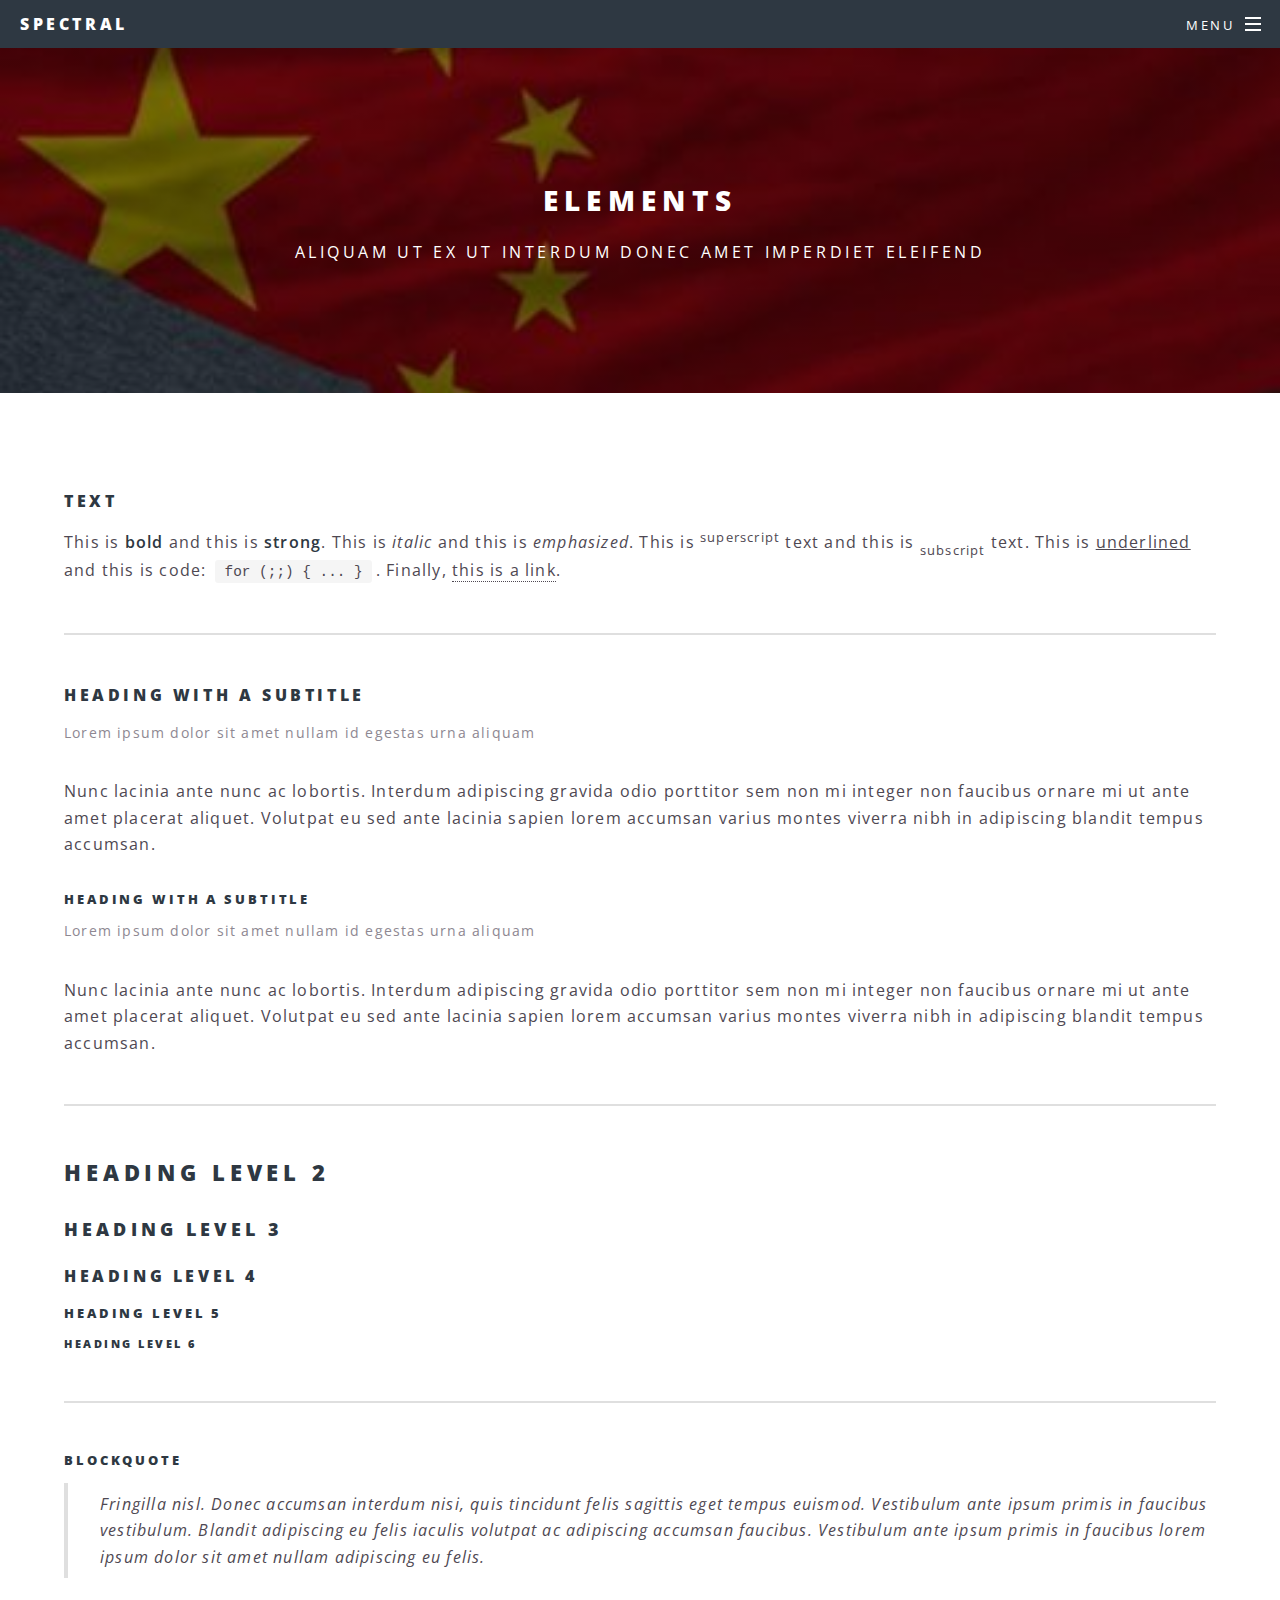
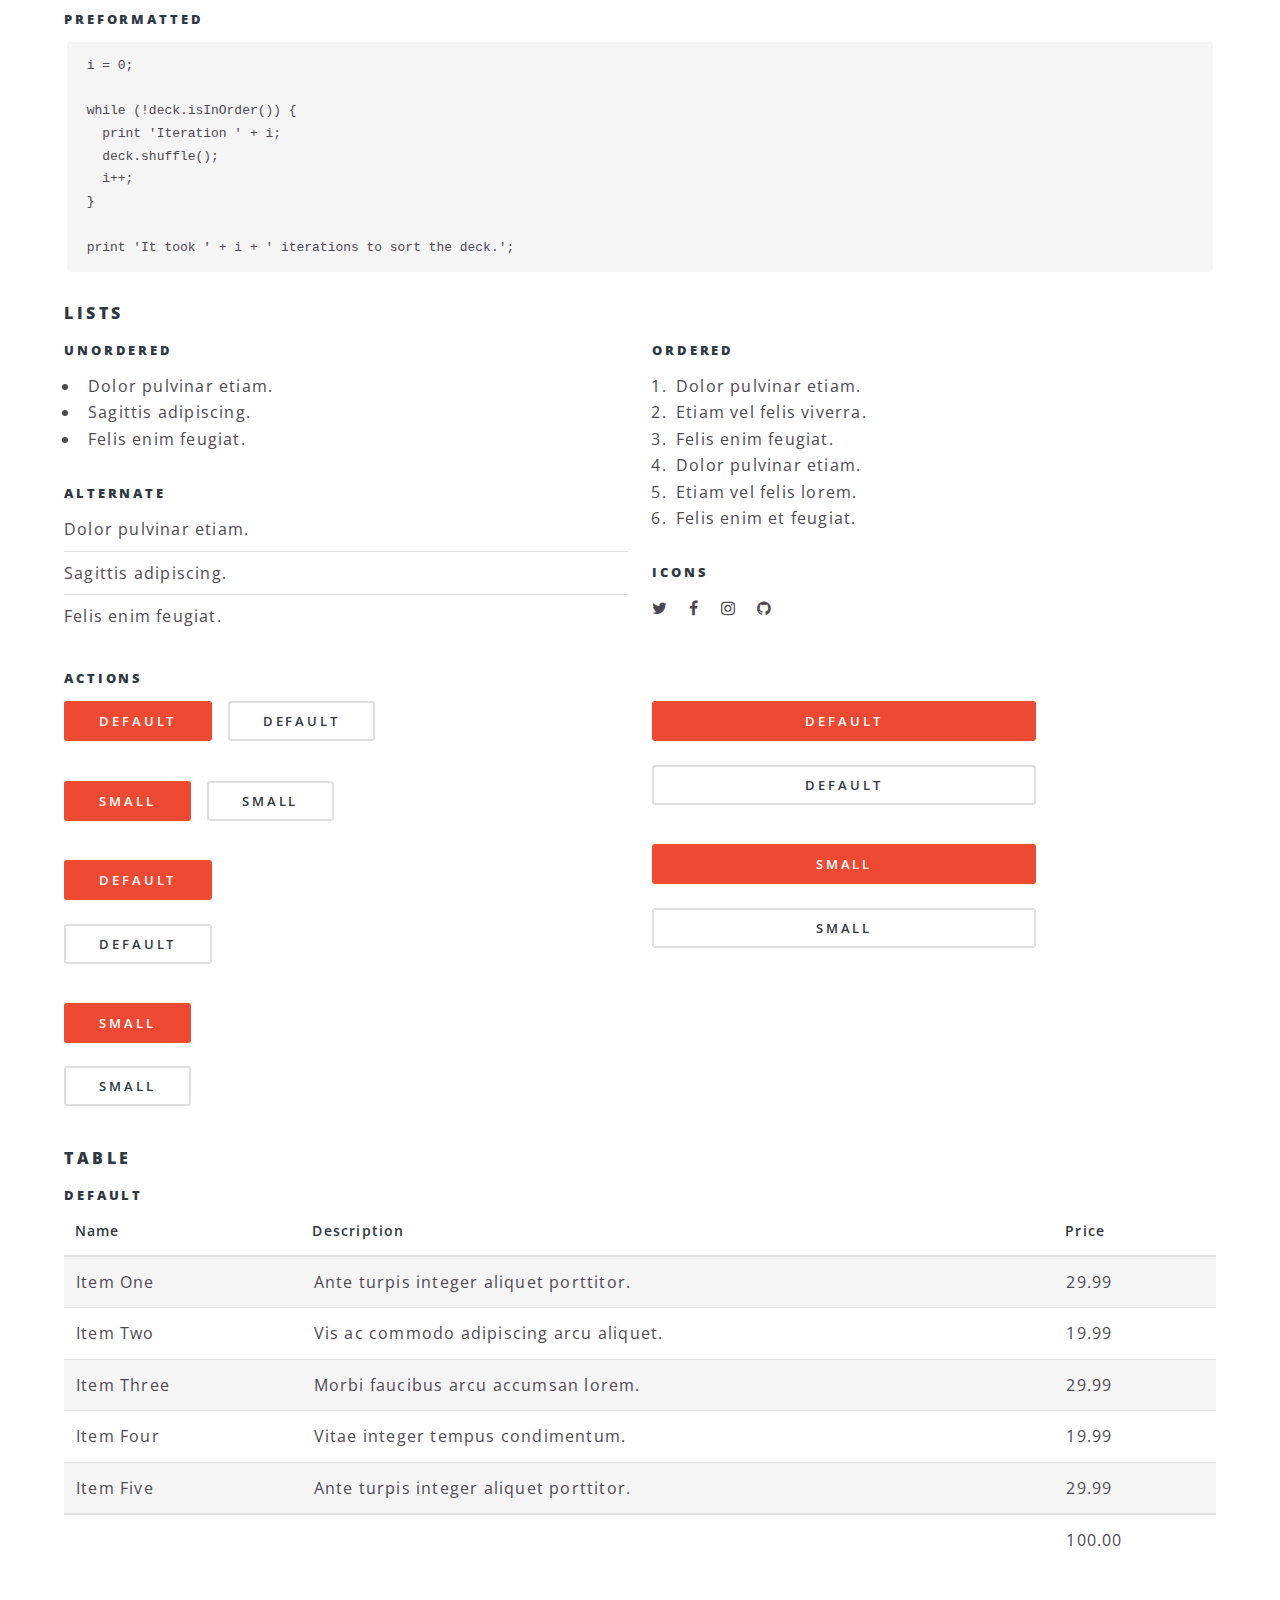
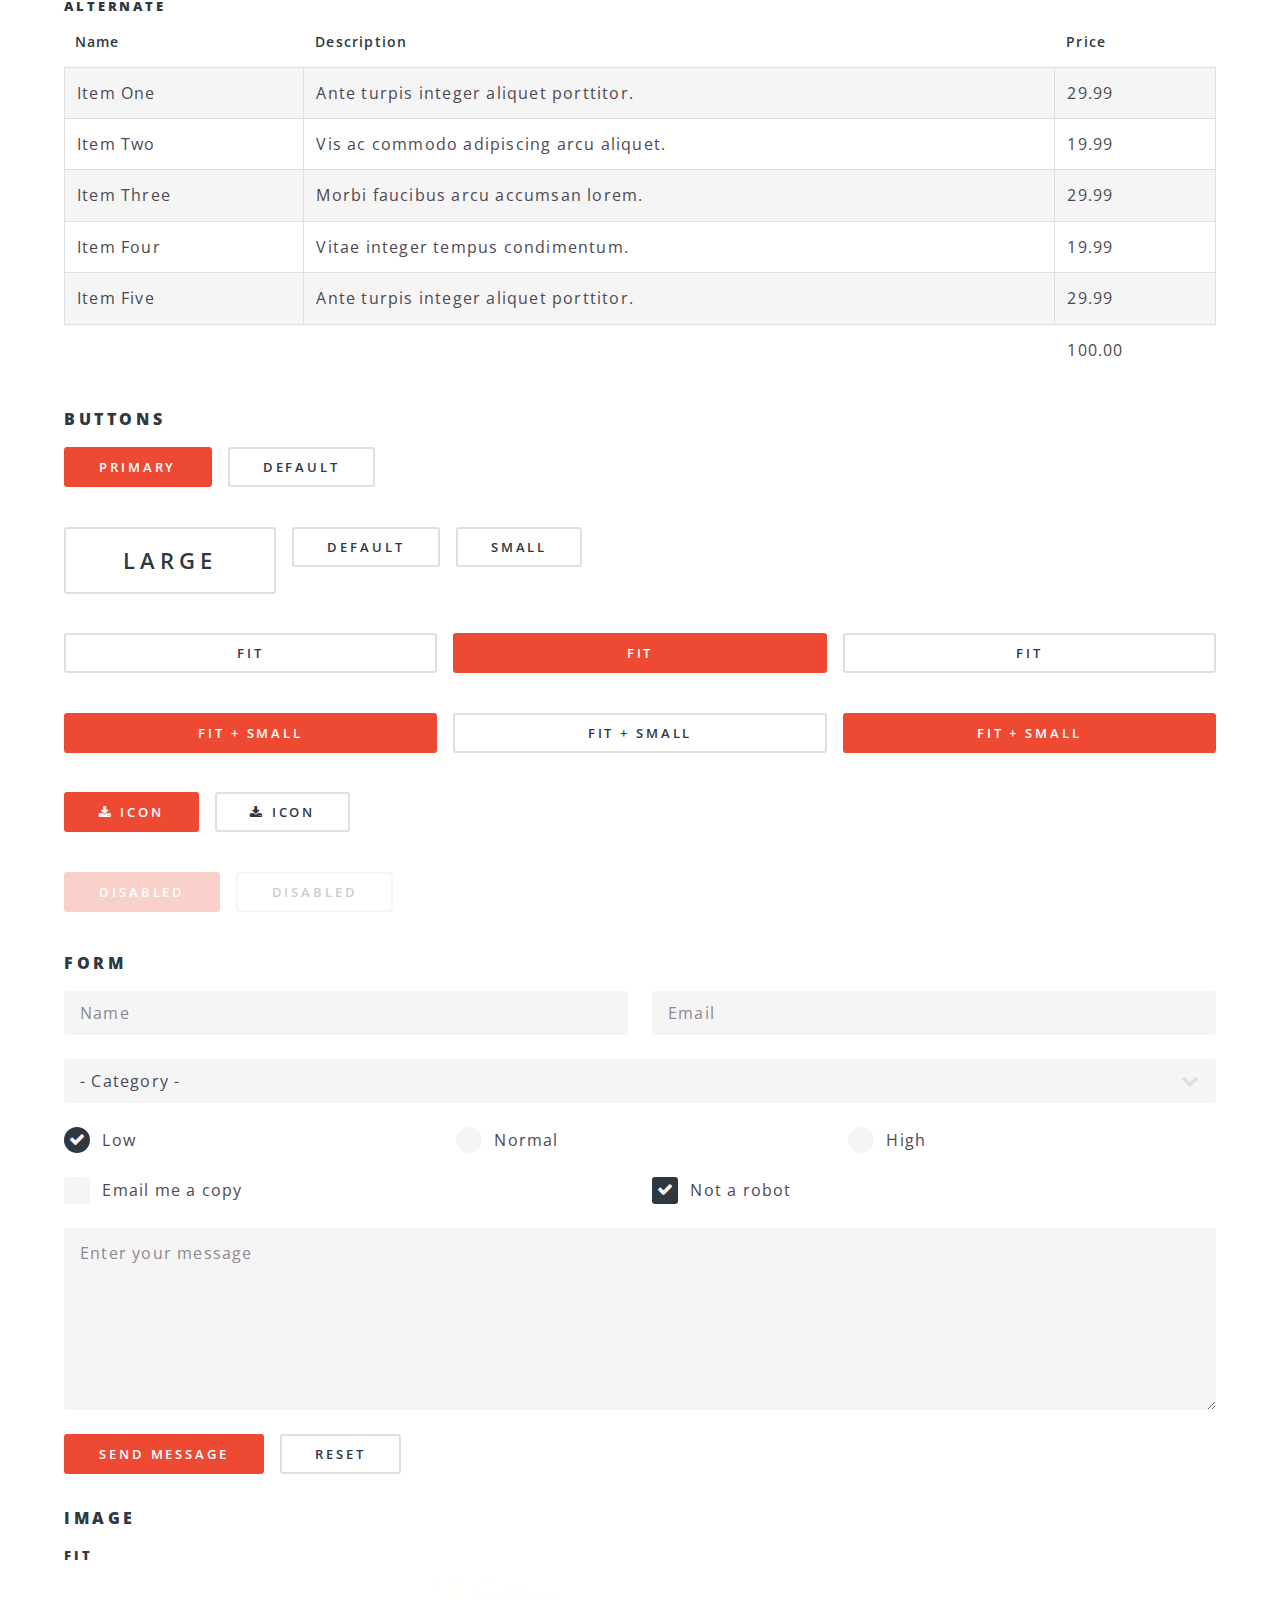
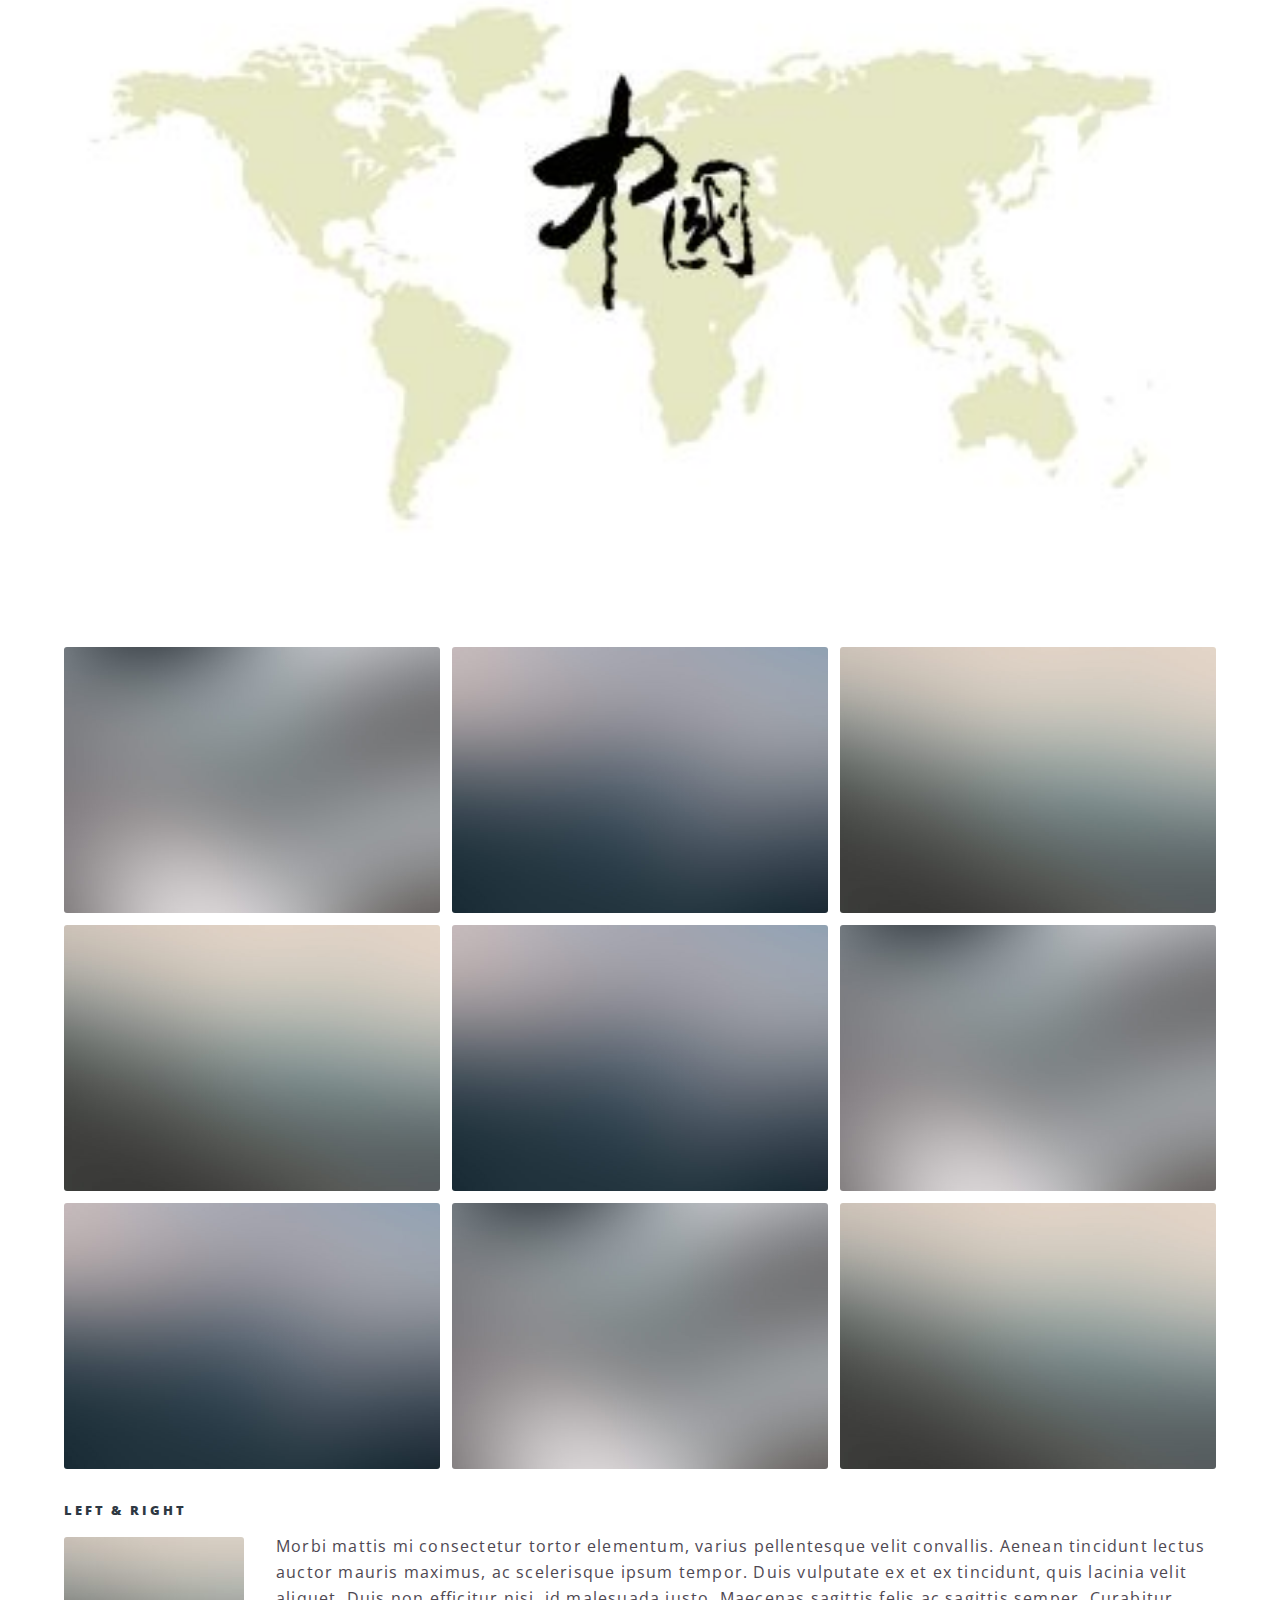
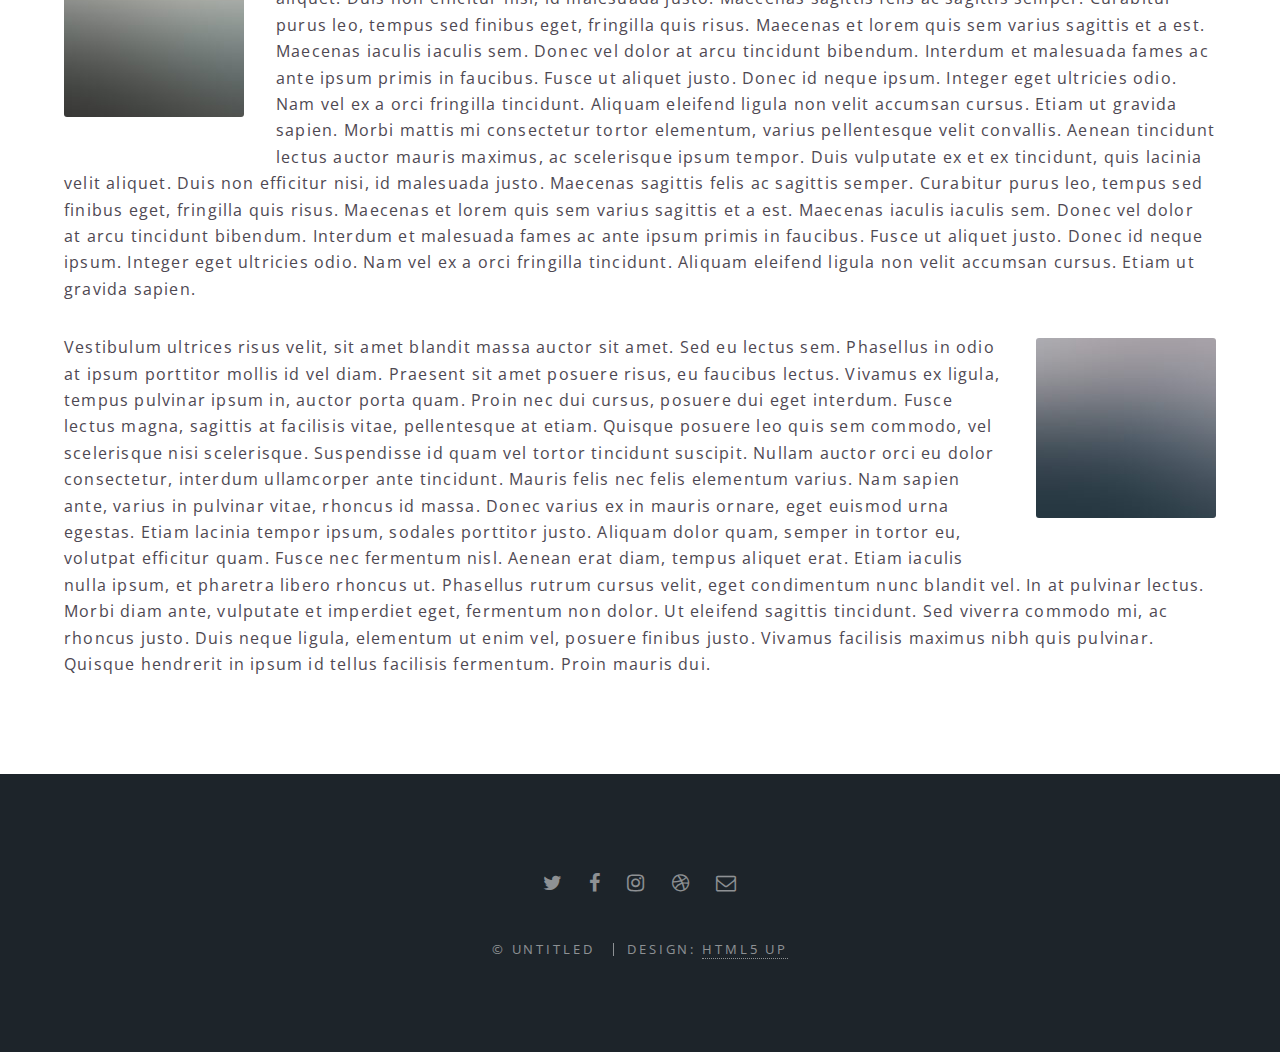
<file: elements.html>
<!DOCTYPE HTML>
<!--
	Spectral by HTML5 UP
	html5up.net | @ajlkn
	Free for personal and commercial use under the CCA 3.0 license (html5up.net/license)
-->
<html>

<head>
    <title>Elements - Spectral by HTML5 UP</title>
    <meta charset="utf-8" />
    <meta name="viewport" content="width=device-width, initial-scale=1, user-scalable=no" />
    <link rel="stylesheet" href="assets/css/main.css" />
    <noscript><link rel="stylesheet" href="assets/css/noscript.css" /></noscript>
</head>

<body class="is-preload">

    <!-- Page Wrapper -->
    <div id="page-wrapper">

        <!-- Header -->
        <header id="header">
            <h1><a href="index.html">Spectral</a></h1>
            <nav id="nav">
                <ul>
                    <li class="special">
                        <a href="#menu" class="menuToggle"><span>Menu</span></a>
                        <div id="menu">
                            <ul>
                                <li><a href="index.html">Home</a></li>
                                <li><a href="generic.html">Generic</a></li>
                                <li><a href="elements.html">Elements</a></li>
                                <li><a href="#">Sign Up</a></li>
                                <li><a href="#">Log In</a></li>
                            </ul>
                        </div>
                    </li>
                </ul>
            </nav>
        </header>

        <!-- Main -->
        <article id="main">
            <header>
                <h2>Elements</h2>
                <p>Aliquam ut ex ut interdum donec amet imperdiet eleifend</p>
            </header>
            <section class="wrapper style5">
                <div class="inner">

                    <section>
                        <h4>Text</h4>
                        <p>This is <b>bold</b> and this is <strong>strong</strong>. This is <i>italic</i> and this is <em>emphasized</em>. This is <sup>superscript</sup> text and this is <sub>subscript</sub> text. This is <u>underlined</u> and this is code:
                            <code>for (;;) { ... }</code>. Finally, <a href="#">this is a link</a>.</p>
                        <hr />
                        <header>
                            <h4>Heading with a Subtitle</h4>
                            <p>Lorem ipsum dolor sit amet nullam id egestas urna aliquam</p>
                        </header>
                        <p>Nunc lacinia ante nunc ac lobortis. Interdum adipiscing gravida odio porttitor sem non mi integer non faucibus ornare mi ut ante amet placerat aliquet. Volutpat eu sed ante lacinia sapien lorem accumsan varius montes viverra nibh
                            in adipiscing blandit tempus accumsan.</p>
                        <header>
                            <h5>Heading with a Subtitle</h5>
                            <p>Lorem ipsum dolor sit amet nullam id egestas urna aliquam</p>
                        </header>
                        <p>Nunc lacinia ante nunc ac lobortis. Interdum adipiscing gravida odio porttitor sem non mi integer non faucibus ornare mi ut ante amet placerat aliquet. Volutpat eu sed ante lacinia sapien lorem accumsan varius montes viverra nibh
                            in adipiscing blandit tempus accumsan.</p>
                        <hr />
                        <h2>Heading Level 2</h2>
                        <h3>Heading Level 3</h3>
                        <h4>Heading Level 4</h4>
                        <h5>Heading Level 5</h5>
                        <h6>Heading Level 6</h6>
                        <hr />
                        <h5>Blockquote</h5>
                        <blockquote>Fringilla nisl. Donec accumsan interdum nisi, quis tincidunt felis sagittis eget tempus euismod. Vestibulum ante ipsum primis in faucibus vestibulum. Blandit adipiscing eu felis iaculis volutpat ac adipiscing accumsan faucibus.
                            Vestibulum ante ipsum primis in faucibus lorem ipsum dolor sit amet nullam adipiscing eu felis.</blockquote>
                        <h5>Preformatted</h5>
                        <pre><code>i = 0;

while (!deck.isInOrder()) {
  print 'Iteration ' + i;
  deck.shuffle();
  i++;
}

print 'It took ' + i + ' iterations to sort the deck.';</code></pre>
                    </section>

                    <section>
                        <h4>Lists</h4>
                        <div class="row">
                            <div class="col-6 col-12-medium">
                                <h5>Unordered</h5>
                                <ul>
                                    <li>Dolor pulvinar etiam.</li>
                                    <li>Sagittis adipiscing.</li>
                                    <li>Felis enim feugiat.</li>
                                </ul>
                                <h5>Alternate</h5>
                                <ul class="alt">
                                    <li>Dolor pulvinar etiam.</li>
                                    <li>Sagittis adipiscing.</li>
                                    <li>Felis enim feugiat.</li>
                                </ul>
                            </div>
                            <div class="col-6 col-12-medium">
                                <h5>Ordered</h5>
                                <ol>
                                    <li>Dolor pulvinar etiam.</li>
                                    <li>Etiam vel felis viverra.</li>
                                    <li>Felis enim feugiat.</li>
                                    <li>Dolor pulvinar etiam.</li>
                                    <li>Etiam vel felis lorem.</li>
                                    <li>Felis enim et feugiat.</li>
                                </ol>
                                <h5>Icons</h5>
                                <ul class="icons">
                                    <li><a href="#" class="icon fa-twitter"><span class="label">Twitter</span></a></li>
                                    <li><a href="#" class="icon fa-facebook"><span class="label">Facebook</span></a></li>
                                    <li><a href="#" class="icon fa-instagram"><span class="label">Instagram</span></a></li>
                                    <li><a href="#" class="icon fa-github"><span class="label">Github</span></a></li>
                                </ul>
                            </div>
                        </div>
                        <h5>Actions</h5>
                        <div class="row">
                            <div class="col-6 col-12-medium">
                                <ul class="actions">
                                    <li><a href="#" class="button primary">Default</a></li>
                                    <li><a href="#" class="button">Default</a></li>
                                </ul>
                                <ul class="actions small">
                                    <li><a href="#" class="button primary small">Small</a></li>
                                    <li><a href="#" class="button small">Small</a></li>
                                </ul>
                                <ul class="actions stacked">
                                    <li><a href="#" class="button primary">Default</a></li>
                                    <li><a href="#" class="button">Default</a></li>
                                </ul>
                                <ul class="actions stacked">
                                    <li><a href="#" class="button primary small">Small</a></li>
                                    <li><a href="#" class="button small">Small</a></li>
                                </ul>
                            </div>
                            <div class="col-6 col-12-medium">
                                <ul class="actions stacked">
                                    <li><a href="#" class="button primary fit">Default</a></li>
                                    <li><a href="#" class="button fit">Default</a></li>
                                </ul>
                                <ul class="actions stacked">
                                    <li><a href="#" class="button primary small fit">Small</a></li>
                                    <li><a href="#" class="button small fit">Small</a></li>
                                </ul>
                            </div>
                        </div>
                    </section>

                    <section>
                        <h4>Table</h4>
                        <h5>Default</h5>
                        <div class="table-wrapper">
                            <table>
                                <thead>
                                    <tr>
                                        <th>Name</th>
                                        <th>Description</th>
                                        <th>Price</th>
                                    </tr>
                                </thead>
                                <tbody>
                                    <tr>
                                        <td>Item One</td>
                                        <td>Ante turpis integer aliquet porttitor.</td>
                                        <td>29.99</td>
                                    </tr>
                                    <tr>
                                        <td>Item Two</td>
                                        <td>Vis ac commodo adipiscing arcu aliquet.</td>
                                        <td>19.99</td>
                                    </tr>
                                    <tr>
                                        <td>Item Three</td>
                                        <td> Morbi faucibus arcu accumsan lorem.</td>
                                        <td>29.99</td>
                                    </tr>
                                    <tr>
                                        <td>Item Four</td>
                                        <td>Vitae integer tempus condimentum.</td>
                                        <td>19.99</td>
                                    </tr>
                                    <tr>
                                        <td>Item Five</td>
                                        <td>Ante turpis integer aliquet porttitor.</td>
                                        <td>29.99</td>
                                    </tr>
                                </tbody>
                                <tfoot>
                                    <tr>
                                        <td colspan="2"></td>
                                        <td>100.00</td>
                                    </tr>
                                </tfoot>
                            </table>
                        </div>

                        <h5>Alternate</h5>
                        <div class="table-wrapper">
                            <table class="alt">
                                <thead>
                                    <tr>
                                        <th>Name</th>
                                        <th>Description</th>
                                        <th>Price</th>
                                    </tr>
                                </thead>
                                <tbody>
                                    <tr>
                                        <td>Item One</td>
                                        <td>Ante turpis integer aliquet porttitor.</td>
                                        <td>29.99</td>
                                    </tr>
                                    <tr>
                                        <td>Item Two</td>
                                        <td>Vis ac commodo adipiscing arcu aliquet.</td>
                                        <td>19.99</td>
                                    </tr>
                                    <tr>
                                        <td>Item Three</td>
                                        <td> Morbi faucibus arcu accumsan lorem.</td>
                                        <td>29.99</td>
                                    </tr>
                                    <tr>
                                        <td>Item Four</td>
                                        <td>Vitae integer tempus condimentum.</td>
                                        <td>19.99</td>
                                    </tr>
                                    <tr>
                                        <td>Item Five</td>
                                        <td>Ante turpis integer aliquet porttitor.</td>
                                        <td>29.99</td>
                                    </tr>
                                </tbody>
                                <tfoot>
                                    <tr>
                                        <td colspan="2"></td>
                                        <td>100.00</td>
                                    </tr>
                                </tfoot>
                            </table>
                        </div>
                    </section>

                    <section>
                        <h4>Buttons</h4>
                        <ul class="actions">
                            <li><a href="#" class="button primary">Primary</a></li>
                            <li><a href="#" class="button">Default</a></li>
                        </ul>
                        <ul class="actions">
                            <li><a href="#" class="button large">Large</a></li>
                            <li><a href="#" class="button">Default</a></li>
                            <li><a href="#" class="button small">Small</a></li>
                        </ul>
                        <ul class="actions fit">
                            <li><a href="#" class="button fit">Fit</a></li>
                            <li><a href="#" class="button primary fit">Fit</a></li>
                            <li><a href="#" class="button fit">Fit</a></li>
                        </ul>
                        <ul class="actions fit small">
                            <li><a href="#" class="button primary fit small">Fit + Small</a></li>
                            <li><a href="#" class="button fit small">Fit + Small</a></li>
                            <li><a href="#" class="button primary fit small">Fit + Small</a></li>
                        </ul>
                        <ul class="actions">
                            <li><a href="#" class="button primary icon fa-download">Icon</a></li>
                            <li><a href="#" class="button icon fa-download">Icon</a></li>
                        </ul>
                        <ul class="actions">
                            <li><span class="button primary disabled">Disabled</span></li>
                            <li><span class="button disabled">Disabled</span></li>
                        </ul>
                    </section>

                    <section>
                        <h4>Form</h4>
                        <form method="post" action="#">
                            <div class="row gtr-uniform">
                                <div class="col-6 col-12-xsmall">
                                    <input type="text" name="demo-name" id="demo-name" value="" placeholder="Name" />
                                </div>
                                <div class="col-6 col-12-xsmall">
                                    <input type="email" name="demo-email" id="demo-email" value="" placeholder="Email" />
                                </div>
                                <div class="col-12">
                                    <select name="demo-category" id="demo-category">
													<option value="">- Category -</option>
													<option value="1">Manufacturing</option>
													<option value="1">Shipping</option>
													<option value="1">Administration</option>
													<option value="1">Human Resources</option>
												</select>
                                </div>
                                <div class="col-4 col-12-small">
                                    <input type="radio" id="demo-priority-low" name="demo-priority" checked>
                                    <label for="demo-priority-low">Low</label>
                                </div>
                                <div class="col-4 col-12-small">
                                    <input type="radio" id="demo-priority-normal" name="demo-priority">
                                    <label for="demo-priority-normal">Normal</label>
                                </div>
                                <div class="col-4 col-12-small">
                                    <input type="radio" id="demo-priority-high" name="demo-priority">
                                    <label for="demo-priority-high">High</label>
                                </div>
                                <div class="col-6 col-12-small">
                                    <input type="checkbox" id="demo-copy" name="demo-copy">
                                    <label for="demo-copy">Email me a copy</label>
                                </div>
                                <div class="col-6 col-12-small">
                                    <input type="checkbox" id="demo-human" name="demo-human" checked>
                                    <label for="demo-human">Not a robot</label>
                                </div>
                                <div class="col-12">
                                    <textarea name="demo-message" id="demo-message" placeholder="Enter your message" rows="6"></textarea>
                                </div>
                                <div class="col-12">
                                    <ul class="actions">
                                        <li><input type="submit" value="Send Message" class="primary" /></li>
                                        <li><input type="reset" value="Reset" /></li>
                                    </ul>
                                </div>
                            </div>
                        </form>
                    </section>

                    <section>
                        <h4>Image</h4>
                        <h5>Fit</h5>
                        <div class="box alt">
                            <div class="row gtr-50 gtr-uniform">
                                <div class="col-12"><span class="image fit"><img src="images/中国外交.jpg" alt="" /></span></div>
                                <div class="col-4"><span class="image fit"><img src="images/pic01.jpg" alt="" /></span></div>
                                <div class="col-4"><span class="image fit"><img src="images/pic02.jpg" alt="" /></span></div>
                                <div class="col-4"><span class="image fit"><img src="images/pic03.jpg" alt="" /></span></div>
                                <div class="col-4"><span class="image fit"><img src="images/pic03.jpg" alt="" /></span></div>
                                <div class="col-4"><span class="image fit"><img src="images/pic02.jpg" alt="" /></span></div>
                                <div class="col-4"><span class="image fit"><img src="images/pic01.jpg" alt="" /></span></div>
                                <div class="col-4"><span class="image fit"><img src="images/pic02.jpg" alt="" /></span></div>
                                <div class="col-4"><span class="image fit"><img src="images/pic01.jpg" alt="" /></span></div>
                                <div class="col-4"><span class="image fit"><img src="images/pic03.jpg" alt="" /></span></div>
                            </div>
                        </div>
                        <h5>Left &amp; Right</h5>
                        <p><span class="image left"><img src="images/pic04.jpg" alt="" /></span>Morbi mattis mi consectetur tortor elementum, varius pellentesque velit convallis. Aenean tincidunt lectus auctor mauris maximus, ac scelerisque ipsum tempor.
                            Duis vulputate ex et ex tincidunt, quis lacinia velit aliquet. Duis non efficitur nisi, id malesuada justo. Maecenas sagittis felis ac sagittis semper. Curabitur purus leo, tempus sed finibus eget, fringilla quis risus. Maecenas
                            et lorem quis sem varius sagittis et a est. Maecenas iaculis iaculis sem. Donec vel dolor at arcu tincidunt bibendum. Interdum et malesuada fames ac ante ipsum primis in faucibus. Fusce ut aliquet justo. Donec id neque ipsum.
                            Integer eget ultricies odio. Nam vel ex a orci fringilla tincidunt. Aliquam eleifend ligula non velit accumsan cursus. Etiam ut gravida sapien. Morbi mattis mi consectetur tortor elementum, varius pellentesque velit convallis.
                            Aenean tincidunt lectus auctor mauris maximus, ac scelerisque ipsum tempor. Duis vulputate ex et ex tincidunt, quis lacinia velit aliquet. Duis non efficitur nisi, id malesuada justo. Maecenas sagittis felis ac sagittis semper.
                            Curabitur purus leo, tempus sed finibus eget, fringilla quis risus. Maecenas et lorem quis sem varius sagittis et a est. Maecenas iaculis iaculis sem. Donec vel dolor at arcu tincidunt bibendum. Interdum et malesuada fames
                            ac ante ipsum primis in faucibus. Fusce ut aliquet justo. Donec id neque ipsum. Integer eget ultricies odio. Nam vel ex a orci fringilla tincidunt. Aliquam eleifend ligula non velit accumsan cursus. Etiam ut gravida sapien.</p>
                        <p><span class="image right"><img src="images/pic05.jpg" alt="" /></span>Vestibulum ultrices risus velit, sit amet blandit massa auctor sit amet. Sed eu lectus sem. Phasellus in odio at ipsum porttitor mollis id vel diam. Praesent
                            sit amet posuere risus, eu faucibus lectus. Vivamus ex ligula, tempus pulvinar ipsum in, auctor porta quam. Proin nec dui cursus, posuere dui eget interdum. Fusce lectus magna, sagittis at facilisis vitae, pellentesque at etiam.
                            Quisque posuere leo quis sem commodo, vel scelerisque nisi scelerisque. Suspendisse id quam vel tortor tincidunt suscipit. Nullam auctor orci eu dolor consectetur, interdum ullamcorper ante tincidunt. Mauris felis nec felis
                            elementum varius. Nam sapien ante, varius in pulvinar vitae, rhoncus id massa. Donec varius ex in mauris ornare, eget euismod urna egestas. Etiam lacinia tempor ipsum, sodales porttitor justo. Aliquam dolor quam, semper in
                            tortor eu, volutpat efficitur quam. Fusce nec fermentum nisl. Aenean erat diam, tempus aliquet erat. Etiam iaculis nulla ipsum, et pharetra libero rhoncus ut. Phasellus rutrum cursus velit, eget condimentum nunc blandit vel.
                            In at pulvinar lectus. Morbi diam ante, vulputate et imperdiet eget, fermentum non dolor. Ut eleifend sagittis tincidunt. Sed viverra commodo mi, ac rhoncus justo. Duis neque ligula, elementum ut enim vel, posuere finibus justo.
                            Vivamus facilisis maximus nibh quis pulvinar. Quisque hendrerit in ipsum id tellus facilisis fermentum. Proin mauris dui.</p>
                    </section>

                </div>
            </section>
        </article>

        <!-- Footer -->
        <footer id="footer">
            <ul class="icons">
                <li><a href="#" class="icon fa-twitter"><span class="label">Twitter</span></a></li>
                <li><a href="#" class="icon fa-facebook"><span class="label">Facebook</span></a></li>
                <li><a href="#" class="icon fa-instagram"><span class="label">Instagram</span></a></li>
                <li><a href="#" class="icon fa-dribbble"><span class="label">Dribbble</span></a></li>
                <li><a href="#" class="icon fa-envelope-o"><span class="label">Email</span></a></li>
            </ul>
            <ul class="copyright">
                <li>&copy; Untitled</li>
                <li>Design: <a href="http://html5up.net">HTML5 UP</a></li>
            </ul>
        </footer>

    </div>

    <!-- Scripts -->
    <script src="assets/js/jquery.min.js"></script>
    <script src="assets/js/jquery.scrollex.min.js"></script>
    <script src="assets/js/jquery.scrolly.min.js"></script>
    <script src="assets/js/browser.min.js"></script>
    <script src="assets/js/breakpoints.min.js"></script>
    <script src="assets/js/util.js"></script>
    <script src="assets/js/main.js"></script>

</body>

</html>
</file>
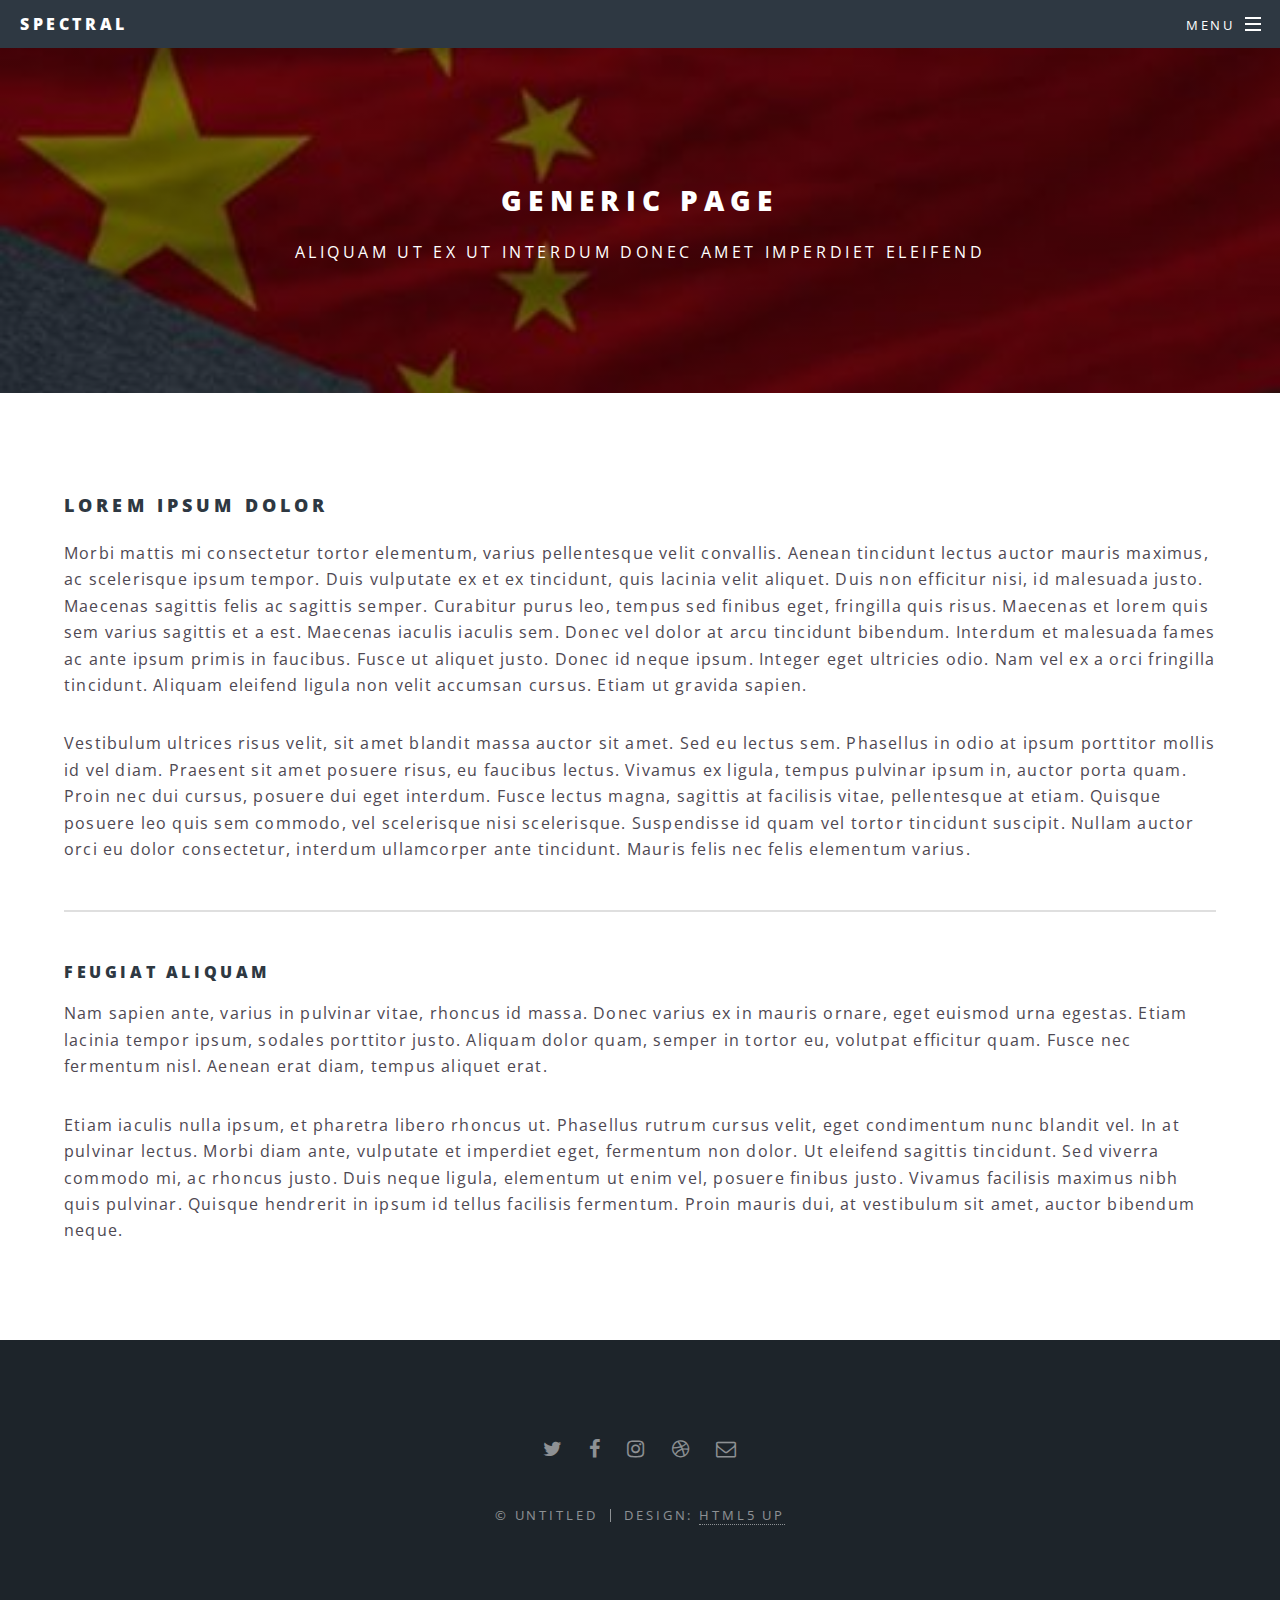
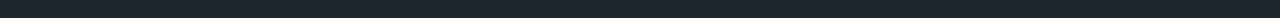
<file: generic.html>
<!DOCTYPE HTML>
<!--
	Spectral by HTML5 UP
	html5up.net | @ajlkn
	Free for personal and commercial use under the CCA 3.0 license (html5up.net/license)
-->
<html>
	<head>
		<title>Generic - Spectral by HTML5 UP</title>
		<meta charset="utf-8" />
		<meta name="viewport" content="width=device-width, initial-scale=1, user-scalable=no" />
		<link rel="stylesheet" href="assets/css/main.css" />
		<noscript><link rel="stylesheet" href="assets/css/noscript.css" /></noscript>
	</head>
	<body class="is-preload">

		<!-- Page Wrapper -->
			<div id="page-wrapper">

				<!-- Header -->
					<header id="header">
						<h1><a href="index.html">Spectral</a></h1>
						<nav id="nav">
							<ul>
								<li class="special">
									<a href="#menu" class="menuToggle"><span>Menu</span></a>
									<div id="menu">
										<ul>
											<li><a href="index.html">Home</a></li>
											<li><a href="generic.html">Generic</a></li>
											<li><a href="elements.html">Elements</a></li>
											<li><a href="#">Sign Up</a></li>
											<li><a href="#">Log In</a></li>
										</ul>
									</div>
								</li>
							</ul>
						</nav>
					</header>

				<!-- Main -->
					<article id="main">
						<header>
							<h2>Generic Page</h2>
							<p>Aliquam ut ex ut interdum donec amet imperdiet eleifend</p>
						</header>
						<section class="wrapper style5">
							<div class="inner">

								<h3>Lorem ipsum dolor</h3>
								<p>Morbi mattis mi consectetur tortor elementum, varius pellentesque velit convallis. Aenean tincidunt lectus auctor mauris maximus, ac scelerisque ipsum tempor. Duis vulputate ex et ex tincidunt, quis lacinia velit aliquet. Duis non efficitur nisi, id malesuada justo. Maecenas sagittis felis ac sagittis semper. Curabitur purus leo, tempus sed finibus eget, fringilla quis risus. Maecenas et lorem quis sem varius sagittis et a est. Maecenas iaculis iaculis sem. Donec vel dolor at arcu tincidunt bibendum. Interdum et malesuada fames ac ante ipsum primis in faucibus. Fusce ut aliquet justo. Donec id neque ipsum. Integer eget ultricies odio. Nam vel ex a orci fringilla tincidunt. Aliquam eleifend ligula non velit accumsan cursus. Etiam ut gravida sapien.</p>

								<p>Vestibulum ultrices risus velit, sit amet blandit massa auctor sit amet. Sed eu lectus sem. Phasellus in odio at ipsum porttitor mollis id vel diam. Praesent sit amet posuere risus, eu faucibus lectus. Vivamus ex ligula, tempus pulvinar ipsum in, auctor porta quam. Proin nec dui cursus, posuere dui eget interdum. Fusce lectus magna, sagittis at facilisis vitae, pellentesque at etiam. Quisque posuere leo quis sem commodo, vel scelerisque nisi scelerisque. Suspendisse id quam vel tortor tincidunt suscipit. Nullam auctor orci eu dolor consectetur, interdum ullamcorper ante tincidunt. Mauris felis nec felis elementum varius.</p>

								<hr />

								<h4>Feugiat aliquam</h4>
								<p>Nam sapien ante, varius in pulvinar vitae, rhoncus id massa. Donec varius ex in mauris ornare, eget euismod urna egestas. Etiam lacinia tempor ipsum, sodales porttitor justo. Aliquam dolor quam, semper in tortor eu, volutpat efficitur quam. Fusce nec fermentum nisl. Aenean erat diam, tempus aliquet erat.</p>

								<p>Etiam iaculis nulla ipsum, et pharetra libero rhoncus ut. Phasellus rutrum cursus velit, eget condimentum nunc blandit vel. In at pulvinar lectus. Morbi diam ante, vulputate et imperdiet eget, fermentum non dolor. Ut eleifend sagittis tincidunt. Sed viverra commodo mi, ac rhoncus justo. Duis neque ligula, elementum ut enim vel, posuere finibus justo. Vivamus facilisis maximus nibh quis pulvinar. Quisque hendrerit in ipsum id tellus facilisis fermentum. Proin mauris dui, at vestibulum sit amet, auctor bibendum neque.</p>

							</div>
						</section>
					</article>

				<!-- Footer -->
					<footer id="footer">
						<ul class="icons">
							<li><a href="#" class="icon fa-twitter"><span class="label">Twitter</span></a></li>
							<li><a href="#" class="icon fa-facebook"><span class="label">Facebook</span></a></li>
							<li><a href="#" class="icon fa-instagram"><span class="label">Instagram</span></a></li>
							<li><a href="#" class="icon fa-dribbble"><span class="label">Dribbble</span></a></li>
							<li><a href="#" class="icon fa-envelope-o"><span class="label">Email</span></a></li>
						</ul>
						<ul class="copyright">
							<li>&copy; Untitled</li><li>Design: <a href="http://html5up.net">HTML5 UP</a></li>
						</ul>
					</footer>

			</div>

		<!-- Scripts -->
			<script src="assets/js/jquery.min.js"></script>
			<script src="assets/js/jquery.scrollex.min.js"></script>
			<script src="assets/js/jquery.scrolly.min.js"></script>
			<script src="assets/js/browser.min.js"></script>
			<script src="assets/js/breakpoints.min.js"></script>
			<script src="assets/js/util.js"></script>
			<script src="assets/js/main.js"></script>

	</body>
</html>
</file>
<file: assets/css/noscript.css>
/*
	Spectral by HTML5 UP
	html5up.net | @ajlkn
	Free for personal and commercial use under the CCA 3.0 license (html5up.net/license)
*/

/* Banner */

	body.is-preload #banner h2 {
		-moz-transform: none;
		-webkit-transform: none;
		-ms-transform: none;
		transform: none;
		opacity: 1;
	}

		body.is-preload #banner h2:before, body.is-preload #banner h2:after {
			width: 100%;
		}

	body.is-preload #banner .more {
		-moz-transform: none;
		-webkit-transform: none;
		-ms-transform: none;
		transform: none;
		opacity: 1;
	}

	body.is-preload #banner:after {
		opacity: 0;
	}h2 {
	text-align: center;
}
video {
	text-align: center;
}
.major h2 {
	background-position: center center;
}
.major {
	background-position: center center;
}
.major h2 {
	background-position: center center;
	text-align: center;
}
#banner {

}
.landing.is-preload #main #one a .inner video {
	height: auto;
	width: auto;
	left: auto;
	top: auto;
	right: auto;
	bottom: auto;
	clip: rect(auto,auto,auto,auto);
}
</file>
<file: assets/css/main.css>
@import url(font-awesome.min.css);
@import url("https://fonts.googleapis.com/css?family=Open+Sans:400,400italic,600,600italic,800,800italic");

/*
	Spectral by HTML5 UP
	html5up.net | @ajlkn
	Free for personal and commercial use under the CCA 3.0 license (html5up.net/license)
*/

html,
body,
div,
span,
applet,
object,
iframe,
h1,
h2,
h3,
h4,
h5,
h6,
p,
blockquote,
pre,
a,
abbr,
acronym,
address,
big,
cite,
code,
del,
dfn,
em,
img,
ins,
kbd,
q,
s,
samp,
small,
strike,
strong,
sub,
sup,
tt,
var,
b,
u,
i,
center,
dl,
dt,
dd,
ol,
ul,
li,
fieldset,
form,
label,
legend,
table,
caption,
tbody,
tfoot,
thead,
tr,
th,
td,
article,
aside,
canvas,
details,
embed,
figure,
figcaption,
footer,
header,
hgroup,
menu,
nav,
output,
ruby,
section,
summary,
time,
mark,
audio,
video {
    margin: 0;
    padding: 0;
    border: 0;
    font-size: 100%;
    font: inherit;
    vertical-align: baseline;
}

article,
aside,
details,
figcaption,
figure,
footer,
header,
hgroup,
menu,
nav,
section {
    display: block;
}

body {
    line-height: 1;
}

ol,
ul {
    list-style: none;
}

blockquote,
q {
    quotes: none;
}

blockquote:before,
blockquote:after,
q:before,
q:after {
    content: '';
    content: none;
}

table {
    border-collapse: collapse;
    border-spacing: 0;
}

body {
    -webkit-text-size-adjust: none;
}

mark {
    background-color: transparent;
    color: inherit;
}

input::-moz-focus-inner {
    border: 0;
    padding: 0;
}

input,
select,
textarea {
    -moz-appearance: none;
    -webkit-appearance: none;
    -ms-appearance: none;
    appearance: none;
}


/* Basic */

@-ms-viewport {
    width: device-width;
}

html {
    box-sizing: border-box;
}

*,
*:before,
*:after {
    box-sizing: inherit;
}

body {
    background: #2e3842;
}

body.is-preload *,
body.is-preload *:before,
body.is-preload *:after {
    -moz-animation: none !important;
    -webkit-animation: none !important;
    -ms-animation: none !important;
    animation: none !important;
    -moz-transition: none !important;
    -webkit-transition: none !important;
    -ms-transition: none !important;
    transition: none !important;
}

body,
input,
select,
textarea {
    color: #fff;
    font-family: "Open Sans", Helvetica, sans-serif;
    font-size: 15pt;
    font-weight: 400;
    letter-spacing: 0.075em;
    line-height: 1.65em;
}

@media screen and (max-width: 1680px) {
    body,
    input,
    select,
    textarea {
        font-size: 13pt;
    }
}

@media screen and (max-width: 1280px) {
    body,
    input,
    select,
    textarea {
        font-size: 12pt;
    }
}

@media screen and (max-width: 736px) {
    body,
    input,
    select,
    textarea {
        font-size: 11pt;
        letter-spacing: 0.0375em;
    }
}

a {
    -moz-transition: color 0.2s ease, border-bottom-color 0.2s ease;
    -webkit-transition: color 0.2s ease, border-bottom-color 0.2s ease;
    -ms-transition: color 0.2s ease, border-bottom-color 0.2s ease;
    transition: color 0.2s ease, border-bottom-color 0.2s ease;
    border-bottom: dotted 1px;
    color: inherit;
    text-decoration: none;
}

a:hover {
    border-bottom-color: transparent;
}

strong,
b {
    color: #fff;
    font-weight: 600;
}

em,
i {
    font-style: italic;
}

p {
    margin: 0 0 2em 0;
}

h1,
h2,
h3,
h4,
h5,
h6 {
    color: #fff;
    font-weight: 800;
    letter-spacing: 0.225em;
    line-height: 1em;
    margin: 0 0 1em 0;
    text-transform: uppercase;
}

h1 a,
h2 a,
h3 a,
h4 a,
h5 a,
h6 a {
    color: inherit;
    text-decoration: none;
}

h2 {
    font-size: 1.35em;
    line-height: 1.75em;
}

@media screen and (max-width: 736px) {
    h2 {
        font-size: 1.1em;
        line-height: 1.65em;
    }
}

h3 {
    font-size: 1.15em;
    line-height: 1.75em;
}

@media screen and (max-width: 736px) {
    h3 {
        font-size: 1em;
        line-height: 1.65em;
    }
}

h4 {
    font-size: 1em;
    line-height: 1.5em;
}

h5 {
    font-size: 0.8em;
    line-height: 1.5em;
}

h6 {
    font-size: 0.7em;
    line-height: 1.5em;
}

sub {
    font-size: 0.8em;
    position: relative;
    top: 0.5em;
}

sup {
    font-size: 0.8em;
    position: relative;
    top: -0.5em;
}

hr {
    border: 0;
    border-bottom: solid 2px #fff;
    margin: 3em 0;
}

hr.major {
    margin: 4.5em 0;
}

blockquote {
    border-left: solid 4px #fff;
    font-style: italic;
    margin: 0 0 2em 0;
    padding: 0.5em 0 0.5em 2em;
}

code {
    background: rgba(144, 144, 144, 0.25);
    border-radius: 3px;
    font-family: "Courier New", monospace;
    font-size: 0.9em;
    letter-spacing: 0;
    margin: 0 0.25em;
    padding: 0.25em 0.65em;
}

pre {
    -webkit-overflow-scrolling: touch;
    font-family: "Courier New", monospace;
    font-size: 0.9em;
    margin: 0 0 2em 0;
}

pre code {
    display: block;
    line-height: 1.75em;
    padding: 1em 1.5em;
    overflow-x: auto;
}

.align-left {
    text-align: left;
}

.align-center {
    text-align: center;
}

.align-right {
    text-align: right;
}


/* Row */

.row {
    display: flex;
    flex-wrap: wrap;
    box-sizing: border-box;
    align-items: stretch;
}

.row>* {
    box-sizing: border-box;
}

.row.gtr-uniform>*> :last-child {
    margin-bottom: 0;
}

.row.aln-left {
    justify-content: flex-start;
}

.row.aln-center {
    justify-content: center;
}

.row.aln-right {
    justify-content: flex-end;
}

.row.aln-top {
    align-items: flex-start;
}

.row.aln-middle {
    align-items: center;
}

.row.aln-bottom {
    align-items: flex-end;
}

.row>.imp {
    order: -1;
}

.row>.col-1 {
    width: 8.3333333333%;
}

.row>.off-1 {
    margin-left: 8.3333333333%;
}

.row>.col-2 {
    width: 16.6666666667%;
}

.row>.off-2 {
    margin-left: 16.6666666667%;
}

.row>.col-3 {
    width: 25%;
}

.row>.off-3 {
    margin-left: 25%;
}

.row>.col-4 {
    width: 33.3333333333%;
}

.row>.off-4 {
    margin-left: 33.3333333333%;
}

.row>.col-5 {
    width: 41.6666666667%;
}

.row>.off-5 {
    margin-left: 41.6666666667%;
}

.row>.col-6 {
    width: 50%;
}

.row>.off-6 {
    margin-left: 50%;
}

.row>.col-7 {
    width: 58.3333333333%;
}

.row>.off-7 {
    margin-left: 58.3333333333%;
}

.row>.col-8 {
    width: 66.6666666667%;
}

.row>.off-8 {
    margin-left: 66.6666666667%;
}

.row>.col-9 {
    width: 75%;
}

.row>.off-9 {
    margin-left: 75%;
}

.row>.col-10 {
    width: 83.3333333333%;
}

.row>.off-10 {
    margin-left: 83.3333333333%;
}

.row>.col-11 {
    width: 91.6666666667%;
}

.row>.off-11 {
    margin-left: 91.6666666667%;
}

.row>.col-12 {
    width: 100%;
}

.row>.off-12 {
    margin-left: 100%;
}

.row.gtr-0 {
    margin-top: 0;
    margin-left: 0em;
}

.row.gtr-0>* {
    padding: 0 0 0 0em;
}

.row.gtr-0.gtr-uniform {
    margin-top: 0em;
}

.row.gtr-0.gtr-uniform>* {
    padding-top: 0em;
}

.row.gtr-25 {
    margin-top: 0;
    margin-left: -0.375em;
}

.row.gtr-25>* {
    padding: 0 0 0 0.375em;
}

.row.gtr-25.gtr-uniform {
    margin-top: -0.375em;
}

.row.gtr-25.gtr-uniform>* {
    padding-top: 0.375em;
}

.row.gtr-50 {
    margin-top: 0;
    margin-left: -0.75em;
}

.row.gtr-50>* {
    padding: 0 0 0 0.75em;
}

.row.gtr-50.gtr-uniform {
    margin-top: -0.75em;
}

.row.gtr-50.gtr-uniform>* {
    padding-top: 0.75em;
}

.row {
    margin-top: 0;
    margin-left: -1.5em;
}

.row>* {
    padding: 0 0 0 1.5em;
}

.row.gtr-uniform {
    margin-top: -1.5em;
}

.row.gtr-uniform>* {
    padding-top: 1.5em;
}

.row.gtr-150 {
    margin-top: 0;
    margin-left: -2.25em;
}

.row.gtr-150>* {
    padding: 0 0 0 2.25em;
}

.row.gtr-150.gtr-uniform {
    margin-top: -2.25em;
}

.row.gtr-150.gtr-uniform>* {
    padding-top: 2.25em;
}

.row.gtr-200 {
    margin-top: 0;
    margin-left: -3em;
}

.row.gtr-200>* {
    padding: 0 0 0 3em;
}

.row.gtr-200.gtr-uniform {
    margin-top: -3em;
}

.row.gtr-200.gtr-uniform>* {
    padding-top: 3em;
}

@media screen and (max-width: 1680px) {
    .row {
        display: flex;
        flex-wrap: wrap;
        box-sizing: border-box;
        align-items: stretch;
    }
    .row>* {
        box-sizing: border-box;
    }
    .row.gtr-uniform>*> :last-child {
        margin-bottom: 0;
    }
    .row.aln-left {
        justify-content: flex-start;
    }
    .row.aln-center {
        justify-content: center;
    }
    .row.aln-right {
        justify-content: flex-end;
    }
    .row.aln-top {
        align-items: flex-start;
    }
    .row.aln-middle {
        align-items: center;
    }
    .row.aln-bottom {
        align-items: flex-end;
    }
    .row>.imp-xlarge {
        order: -1;
    }
    .row>.col-1-xlarge {
        width: 8.3333333333%;
    }
    .row>.off-1-xlarge {
        margin-left: 8.3333333333%;
    }
    .row>.col-2-xlarge {
        width: 16.6666666667%;
    }
    .row>.off-2-xlarge {
        margin-left: 16.6666666667%;
    }
    .row>.col-3-xlarge {
        width: 25%;
    }
    .row>.off-3-xlarge {
        margin-left: 25%;
    }
    .row>.col-4-xlarge {
        width: 33.3333333333%;
    }
    .row>.off-4-xlarge {
        margin-left: 33.3333333333%;
    }
    .row>.col-5-xlarge {
        width: 41.6666666667%;
    }
    .row>.off-5-xlarge {
        margin-left: 41.6666666667%;
    }
    .row>.col-6-xlarge {
        width: 50%;
    }
    .row>.off-6-xlarge {
        margin-left: 50%;
    }
    .row>.col-7-xlarge {
        width: 58.3333333333%;
    }
    .row>.off-7-xlarge {
        margin-left: 58.3333333333%;
    }
    .row>.col-8-xlarge {
        width: 66.6666666667%;
    }
    .row>.off-8-xlarge {
        margin-left: 66.6666666667%;
    }
    .row>.col-9-xlarge {
        width: 75%;
    }
    .row>.off-9-xlarge {
        margin-left: 75%;
    }
    .row>.col-10-xlarge {
        width: 83.3333333333%;
    }
    .row>.off-10-xlarge {
        margin-left: 83.3333333333%;
    }
    .row>.col-11-xlarge {
        width: 91.6666666667%;
    }
    .row>.off-11-xlarge {
        margin-left: 91.6666666667%;
    }
    .row>.col-12-xlarge {
        width: 100%;
    }
    .row>.off-12-xlarge {
        margin-left: 100%;
    }
    .row.gtr-0 {
        margin-top: 0;
        margin-left: 0em;
    }
    .row.gtr-0>* {
        padding: 0 0 0 0em;
    }
    .row.gtr-0.gtr-uniform {
        margin-top: 0em;
    }
    .row.gtr-0.gtr-uniform>* {
        padding-top: 0em;
    }
    .row.gtr-25 {
        margin-top: 0;
        margin-left: -0.375em;
    }
    .row.gtr-25>* {
        padding: 0 0 0 0.375em;
    }
    .row.gtr-25.gtr-uniform {
        margin-top: -0.375em;
    }
    .row.gtr-25.gtr-uniform>* {
        padding-top: 0.375em;
    }
    .row.gtr-50 {
        margin-top: 0;
        margin-left: -0.75em;
    }
    .row.gtr-50>* {
        padding: 0 0 0 0.75em;
    }
    .row.gtr-50.gtr-uniform {
        margin-top: -0.75em;
    }
    .row.gtr-50.gtr-uniform>* {
        padding-top: 0.75em;
    }
    .row {
        margin-top: 0;
        margin-left: -1.5em;
    }
    .row>* {
        padding: 0 0 0 1.5em;
    }
    .row.gtr-uniform {
        margin-top: -1.5em;
    }
    .row.gtr-uniform>* {
        padding-top: 1.5em;
    }
    .row.gtr-150 {
        margin-top: 0;
        margin-left: -2.25em;
    }
    .row.gtr-150>* {
        padding: 0 0 0 2.25em;
    }
    .row.gtr-150.gtr-uniform {
        margin-top: -2.25em;
    }
    .row.gtr-150.gtr-uniform>* {
        padding-top: 2.25em;
    }
    .row.gtr-200 {
        margin-top: 0;
        margin-left: -3em;
    }
    .row.gtr-200>* {
        padding: 0 0 0 3em;
    }
    .row.gtr-200.gtr-uniform {
        margin-top: -3em;
    }
    .row.gtr-200.gtr-uniform>* {
        padding-top: 3em;
    }
}

@media screen and (max-width: 1280px) {
    .row {
        display: flex;
        flex-wrap: wrap;
        box-sizing: border-box;
        align-items: stretch;
    }
    .row>* {
        box-sizing: border-box;
    }
    .row.gtr-uniform>*> :last-child {
        margin-bottom: 0;
    }
    .row.aln-left {
        justify-content: flex-start;
    }
    .row.aln-center {
        justify-content: center;
    }
    .row.aln-right {
        justify-content: flex-end;
    }
    .row.aln-top {
        align-items: flex-start;
    }
    .row.aln-middle {
        align-items: center;
    }
    .row.aln-bottom {
        align-items: flex-end;
    }
    .row>.imp-large {
        order: -1;
    }
    .row>.col-1-large {
        width: 8.3333333333%;
    }
    .row>.off-1-large {
        margin-left: 8.3333333333%;
    }
    .row>.col-2-large {
        width: 16.6666666667%;
    }
    .row>.off-2-large {
        margin-left: 16.6666666667%;
    }
    .row>.col-3-large {
        width: 25%;
    }
    .row>.off-3-large {
        margin-left: 25%;
    }
    .row>.col-4-large {
        width: 33.3333333333%;
    }
    .row>.off-4-large {
        margin-left: 33.3333333333%;
    }
    .row>.col-5-large {
        width: 41.6666666667%;
    }
    .row>.off-5-large {
        margin-left: 41.6666666667%;
    }
    .row>.col-6-large {
        width: 50%;
    }
    .row>.off-6-large {
        margin-left: 50%;
    }
    .row>.col-7-large {
        width: 58.3333333333%;
    }
    .row>.off-7-large {
        margin-left: 58.3333333333%;
    }
    .row>.col-8-large {
        width: 66.6666666667%;
    }
    .row>.off-8-large {
        margin-left: 66.6666666667%;
    }
    .row>.col-9-large {
        width: 75%;
    }
    .row>.off-9-large {
        margin-left: 75%;
    }
    .row>.col-10-large {
        width: 83.3333333333%;
    }
    .row>.off-10-large {
        margin-left: 83.3333333333%;
    }
    .row>.col-11-large {
        width: 91.6666666667%;
    }
    .row>.off-11-large {
        margin-left: 91.6666666667%;
    }
    .row>.col-12-large {
        width: 100%;
    }
    .row>.off-12-large {
        margin-left: 100%;
    }
    .row.gtr-0 {
        margin-top: 0;
        margin-left: 0em;
    }
    .row.gtr-0>* {
        padding: 0 0 0 0em;
    }
    .row.gtr-0.gtr-uniform {
        margin-top: 0em;
    }
    .row.gtr-0.gtr-uniform>* {
        padding-top: 0em;
    }
    .row.gtr-25 {
        margin-top: 0;
        margin-left: -0.375em;
    }
    .row.gtr-25>* {
        padding: 0 0 0 0.375em;
    }
    .row.gtr-25.gtr-uniform {
        margin-top: -0.375em;
    }
    .row.gtr-25.gtr-uniform>* {
        padding-top: 0.375em;
    }
    .row.gtr-50 {
        margin-top: 0;
        margin-left: -0.75em;
    }
    .row.gtr-50>* {
        padding: 0 0 0 0.75em;
    }
    .row.gtr-50.gtr-uniform {
        margin-top: -0.75em;
    }
    .row.gtr-50.gtr-uniform>* {
        padding-top: 0.75em;
    }
    .row {
        margin-top: 0;
        margin-left: -1.5em;
    }
    .row>* {
        padding: 0 0 0 1.5em;
    }
    .row.gtr-uniform {
        margin-top: -1.5em;
    }
    .row.gtr-uniform>* {
        padding-top: 1.5em;
    }
    .row.gtr-150 {
        margin-top: 0;
        margin-left: -2.25em;
    }
    .row.gtr-150>* {
        padding: 0 0 0 2.25em;
    }
    .row.gtr-150.gtr-uniform {
        margin-top: -2.25em;
    }
    .row.gtr-150.gtr-uniform>* {
        padding-top: 2.25em;
    }
    .row.gtr-200 {
        margin-top: 0;
        margin-left: -3em;
    }
    .row.gtr-200>* {
        padding: 0 0 0 3em;
    }
    .row.gtr-200.gtr-uniform {
        margin-top: -3em;
    }
    .row.gtr-200.gtr-uniform>* {
        padding-top: 3em;
    }
}

@media screen and (max-width: 980px) {
    .row {
        display: flex;
        flex-wrap: wrap;
        box-sizing: border-box;
        align-items: stretch;
    }
    .row>* {
        box-sizing: border-box;
    }
    .row.gtr-uniform>*> :last-child {
        margin-bottom: 0;
    }
    .row.aln-left {
        justify-content: flex-start;
    }
    .row.aln-center {
        justify-content: center;
    }
    .row.aln-right {
        justify-content: flex-end;
    }
    .row.aln-top {
        align-items: flex-start;
    }
    .row.aln-middle {
        align-items: center;
    }
    .row.aln-bottom {
        align-items: flex-end;
    }
    .row>.imp-medium {
        order: -1;
    }
    .row>.col-1-medium {
        width: 8.3333333333%;
    }
    .row>.off-1-medium {
        margin-left: 8.3333333333%;
    }
    .row>.col-2-medium {
        width: 16.6666666667%;
    }
    .row>.off-2-medium {
        margin-left: 16.6666666667%;
    }
    .row>.col-3-medium {
        width: 25%;
    }
    .row>.off-3-medium {
        margin-left: 25%;
    }
    .row>.col-4-medium {
        width: 33.3333333333%;
    }
    .row>.off-4-medium {
        margin-left: 33.3333333333%;
    }
    .row>.col-5-medium {
        width: 41.6666666667%;
    }
    .row>.off-5-medium {
        margin-left: 41.6666666667%;
    }
    .row>.col-6-medium {
        width: 50%;
    }
    .row>.off-6-medium {
        margin-left: 50%;
    }
    .row>.col-7-medium {
        width: 58.3333333333%;
    }
    .row>.off-7-medium {
        margin-left: 58.3333333333%;
    }
    .row>.col-8-medium {
        width: 66.6666666667%;
    }
    .row>.off-8-medium {
        margin-left: 66.6666666667%;
    }
    .row>.col-9-medium {
        width: 75%;
    }
    .row>.off-9-medium {
        margin-left: 75%;
    }
    .row>.col-10-medium {
        width: 83.3333333333%;
    }
    .row>.off-10-medium {
        margin-left: 83.3333333333%;
    }
    .row>.col-11-medium {
        width: 91.6666666667%;
    }
    .row>.off-11-medium {
        margin-left: 91.6666666667%;
    }
    .row>.col-12-medium {
        width: 100%;
    }
    .row>.off-12-medium {
        margin-left: 100%;
    }
    .row.gtr-0 {
        margin-top: 0;
        margin-left: 0em;
    }
    .row.gtr-0>* {
        padding: 0 0 0 0em;
    }
    .row.gtr-0.gtr-uniform {
        margin-top: 0em;
    }
    .row.gtr-0.gtr-uniform>* {
        padding-top: 0em;
    }
    .row.gtr-25 {
        margin-top: 0;
        margin-left: -0.375em;
    }
    .row.gtr-25>* {
        padding: 0 0 0 0.375em;
    }
    .row.gtr-25.gtr-uniform {
        margin-top: -0.375em;
    }
    .row.gtr-25.gtr-uniform>* {
        padding-top: 0.375em;
    }
    .row.gtr-50 {
        margin-top: 0;
        margin-left: -0.75em;
    }
    .row.gtr-50>* {
        padding: 0 0 0 0.75em;
    }
    .row.gtr-50.gtr-uniform {
        margin-top: -0.75em;
    }
    .row.gtr-50.gtr-uniform>* {
        padding-top: 0.75em;
    }
    .row {
        margin-top: 0;
        margin-left: -1.5em;
    }
    .row>* {
        padding: 0 0 0 1.5em;
    }
    .row.gtr-uniform {
        margin-top: -1.5em;
    }
    .row.gtr-uniform>* {
        padding-top: 1.5em;
    }
    .row.gtr-150 {
        margin-top: 0;
        margin-left: -2.25em;
    }
    .row.gtr-150>* {
        padding: 0 0 0 2.25em;
    }
    .row.gtr-150.gtr-uniform {
        margin-top: -2.25em;
    }
    .row.gtr-150.gtr-uniform>* {
        padding-top: 2.25em;
    }
    .row.gtr-200 {
        margin-top: 0;
        margin-left: -3em;
    }
    .row.gtr-200>* {
        padding: 0 0 0 3em;
    }
    .row.gtr-200.gtr-uniform {
        margin-top: -3em;
    }
    .row.gtr-200.gtr-uniform>* {
        padding-top: 3em;
    }
}

@media screen and (max-width: 736px) {
    .row {
        display: flex;
        flex-wrap: wrap;
        box-sizing: border-box;
        align-items: stretch;
    }
    .row>* {
        box-sizing: border-box;
    }
    .row.gtr-uniform>*> :last-child {
        margin-bottom: 0;
    }
    .row.aln-left {
        justify-content: flex-start;
    }
    .row.aln-center {
        justify-content: center;
    }
    .row.aln-right {
        justify-content: flex-end;
    }
    .row.aln-top {
        align-items: flex-start;
    }
    .row.aln-middle {
        align-items: center;
    }
    .row.aln-bottom {
        align-items: flex-end;
    }
    .row>.imp-small {
        order: -1;
    }
    .row>.col-1-small {
        width: 8.3333333333%;
    }
    .row>.off-1-small {
        margin-left: 8.3333333333%;
    }
    .row>.col-2-small {
        width: 16.6666666667%;
    }
    .row>.off-2-small {
        margin-left: 16.6666666667%;
    }
    .row>.col-3-small {
        width: 25%;
    }
    .row>.off-3-small {
        margin-left: 25%;
    }
    .row>.col-4-small {
        width: 33.3333333333%;
    }
    .row>.off-4-small {
        margin-left: 33.3333333333%;
    }
    .row>.col-5-small {
        width: 41.6666666667%;
    }
    .row>.off-5-small {
        margin-left: 41.6666666667%;
    }
    .row>.col-6-small {
        width: 50%;
    }
    .row>.off-6-small {
        margin-left: 50%;
    }
    .row>.col-7-small {
        width: 58.3333333333%;
    }
    .row>.off-7-small {
        margin-left: 58.3333333333%;
    }
    .row>.col-8-small {
        width: 66.6666666667%;
    }
    .row>.off-8-small {
        margin-left: 66.6666666667%;
    }
    .row>.col-9-small {
        width: 75%;
    }
    .row>.off-9-small {
        margin-left: 75%;
    }
    .row>.col-10-small {
        width: 83.3333333333%;
    }
    .row>.off-10-small {
        margin-left: 83.3333333333%;
    }
    .row>.col-11-small {
        width: 91.6666666667%;
    }
    .row>.off-11-small {
        margin-left: 91.6666666667%;
    }
    .row>.col-12-small {
        width: 100%;
    }
    .row>.off-12-small {
        margin-left: 100%;
    }
    .row.gtr-0 {
        margin-top: 0;
        margin-left: 0em;
    }
    .row.gtr-0>* {
        padding: 0 0 0 0em;
    }
    .row.gtr-0.gtr-uniform {
        margin-top: 0em;
    }
    .row.gtr-0.gtr-uniform>* {
        padding-top: 0em;
    }
    .row.gtr-25 {
        margin-top: 0;
        margin-left: -0.375em;
    }
    .row.gtr-25>* {
        padding: 0 0 0 0.375em;
    }
    .row.gtr-25.gtr-uniform {
        margin-top: -0.375em;
    }
    .row.gtr-25.gtr-uniform>* {
        padding-top: 0.375em;
    }
    .row.gtr-50 {
        margin-top: 0;
        margin-left: -0.75em;
    }
    .row.gtr-50>* {
        padding: 0 0 0 0.75em;
    }
    .row.gtr-50.gtr-uniform {
        margin-top: -0.75em;
    }
    .row.gtr-50.gtr-uniform>* {
        padding-top: 0.75em;
    }
    .row {
        margin-top: 0;
        margin-left: -1.5em;
    }
    .row>* {
        padding: 0 0 0 1.5em;
    }
    .row.gtr-uniform {
        margin-top: -1.5em;
    }
    .row.gtr-uniform>* {
        padding-top: 1.5em;
    }
    .row.gtr-150 {
        margin-top: 0;
        margin-left: -2.25em;
    }
    .row.gtr-150>* {
        padding: 0 0 0 2.25em;
    }
    .row.gtr-150.gtr-uniform {
        margin-top: -2.25em;
    }
    .row.gtr-150.gtr-uniform>* {
        padding-top: 2.25em;
    }
    .row.gtr-200 {
        margin-top: 0;
        margin-left: -3em;
    }
    .row.gtr-200>* {
        padding: 0 0 0 3em;
    }
    .row.gtr-200.gtr-uniform {
        margin-top: -3em;
    }
    .row.gtr-200.gtr-uniform>* {
        padding-top: 3em;
    }
}

@media screen and (max-width: 480px) {
    .row {
        display: flex;
        flex-wrap: wrap;
        box-sizing: border-box;
        align-items: stretch;
    }
    .row>* {
        box-sizing: border-box;
    }
    .row.gtr-uniform>*> :last-child {
        margin-bottom: 0;
    }
    .row.aln-left {
        justify-content: flex-start;
    }
    .row.aln-center {
        justify-content: center;
    }
    .row.aln-right {
        justify-content: flex-end;
    }
    .row.aln-top {
        align-items: flex-start;
    }
    .row.aln-middle {
        align-items: center;
    }
    .row.aln-bottom {
        align-items: flex-end;
    }
    .row>.imp-xsmall {
        order: -1;
    }
    .row>.col-1-xsmall {
        width: 8.3333333333%;
    }
    .row>.off-1-xsmall {
        margin-left: 8.3333333333%;
    }
    .row>.col-2-xsmall {
        width: 16.6666666667%;
    }
    .row>.off-2-xsmall {
        margin-left: 16.6666666667%;
    }
    .row>.col-3-xsmall {
        width: 25%;
    }
    .row>.off-3-xsmall {
        margin-left: 25%;
    }
    .row>.col-4-xsmall {
        width: 33.3333333333%;
    }
    .row>.off-4-xsmall {
        margin-left: 33.3333333333%;
    }
    .row>.col-5-xsmall {
        width: 41.6666666667%;
    }
    .row>.off-5-xsmall {
        margin-left: 41.6666666667%;
    }
    .row>.col-6-xsmall {
        width: 50%;
    }
    .row>.off-6-xsmall {
        margin-left: 50%;
    }
    .row>.col-7-xsmall {
        width: 58.3333333333%;
    }
    .row>.off-7-xsmall {
        margin-left: 58.3333333333%;
    }
    .row>.col-8-xsmall {
        width: 66.6666666667%;
    }
    .row>.off-8-xsmall {
        margin-left: 66.6666666667%;
    }
    .row>.col-9-xsmall {
        width: 75%;
    }
    .row>.off-9-xsmall {
        margin-left: 75%;
    }
    .row>.col-10-xsmall {
        width: 83.3333333333%;
    }
    .row>.off-10-xsmall {
        margin-left: 83.3333333333%;
    }
    .row>.col-11-xsmall {
        width: 91.6666666667%;
    }
    .row>.off-11-xsmall {
        margin-left: 91.6666666667%;
    }
    .row>.col-12-xsmall {
        width: 100%;
    }
    .row>.off-12-xsmall {
        margin-left: 100%;
    }
    .row.gtr-0 {
        margin-top: 0;
        margin-left: 0em;
    }
    .row.gtr-0>* {
        padding: 0 0 0 0em;
    }
    .row.gtr-0.gtr-uniform {
        margin-top: 0em;
    }
    .row.gtr-0.gtr-uniform>* {
        padding-top: 0em;
    }
    .row.gtr-25 {
        margin-top: 0;
        margin-left: -0.375em;
    }
    .row.gtr-25>* {
        padding: 0 0 0 0.375em;
    }
    .row.gtr-25.gtr-uniform {
        margin-top: -0.375em;
    }
    .row.gtr-25.gtr-uniform>* {
        padding-top: 0.375em;
    }
    .row.gtr-50 {
        margin-top: 0;
        margin-left: -0.75em;
    }
    .row.gtr-50>* {
        padding: 0 0 0 0.75em;
    }
    .row.gtr-50.gtr-uniform {
        margin-top: -0.75em;
    }
    .row.gtr-50.gtr-uniform>* {
        padding-top: 0.75em;
    }
    .row {
        margin-top: 0;
        margin-left: -1.5em;
    }
    .row>* {
        padding: 0 0 0 1.5em;
    }
    .row.gtr-uniform {
        margin-top: -1.5em;
    }
    .row.gtr-uniform>* {
        padding-top: 1.5em;
    }
    .row.gtr-150 {
        margin-top: 0;
        margin-left: -2.25em;
    }
    .row.gtr-150>* {
        padding: 0 0 0 2.25em;
    }
    .row.gtr-150.gtr-uniform {
        margin-top: -2.25em;
    }
    .row.gtr-150.gtr-uniform>* {
        padding-top: 2.25em;
    }
    .row.gtr-200 {
        margin-top: 0;
        margin-left: -3em;
    }
    .row.gtr-200>* {
        padding: 0 0 0 3em;
    }
    .row.gtr-200.gtr-uniform {
        margin-top: -3em;
    }
    .row.gtr-200.gtr-uniform>* {
        padding-top: 3em;
    }
}


/* Section/Article */

section.special,
article.special {}

header p {
    color: rgba(255, 255, 255, 0.5);
    position: relative;
    top: -0.25em;
}

header h3+p {
    font-size: 1.1em;
}

header h4+p,
header h5+p,
header h6+p {
    font-size: 0.9em;
}

header.major {
    margin: 0 0 3.5em 0;
}

header.major h2,
header.major h3,
header.major h4,
header.major h5,
header.major h6 {
    border-bottom: solid 2px #fff;
    display: inline-block;
    padding-bottom: 1em;
    position: relative;
}

header.major h2:after,
header.major h3:after,
header.major h4:after,
header.major h5:after,
header.major h6:after {
    content: '';
    display: block;
    height: 1px;
}

header.major p {
    color: #fff;
    top: 0;
}

@media screen and (max-width: 736px) {
    header.major {
        margin: 0 0 2em 0;
        text-align: center;
    }
}

@media screen and (max-width: 980px) {
    header br {
        display: none;
    }
}


/* Form */

form {
    margin: 0 0 2em 0;
}

label {
    color: #fff;
    display: block;
    font-size: 0.9em;
    font-weight: 600;
    margin: 0 0 1em 0;
}

input[type="text"],
input[type="password"],
input[type="email"],
select,
textarea {
    -moz-appearance: none;
    -webkit-appearance: none;
    -ms-appearance: none;
    appearance: none;
    background-color: rgba(144, 144, 144, 0.25);
    border-radius: 3px;
    border: none;
    color: inherit;
    display: block;
    outline: 0;
    padding: 0 1em;
    text-decoration: none;
    width: 100%;
}

input[type="text"]:invalid,
input[type="password"]:invalid,
input[type="email"]:invalid,
select:invalid,
textarea:invalid {
    box-shadow: none;
}

input[type="text"]:focus,
input[type="password"]:focus,
input[type="email"]:focus,
select:focus,
textarea:focus {
    box-shadow: 0 0 0 2px #21b2a6;
}

select {
    background-size: 1.25em;
    background-repeat: no-repeat;
    background-position: calc(100% - 1em) center;
    height: 2.75em;
    padding-right: 2.75em;
    text-overflow: ellipsis;
}

select:focus::-ms-value {
    background-color: transparent;
}

select::-ms-expand {
    display: none;
}

input[type="text"],
input[type="password"],
input[type="email"],
select {
    height: 2.75em;
}

textarea {
    padding: 0.75em 1em;
}

input[type="checkbox"],
input[type="radio"] {
    -moz-appearance: none;
    -webkit-appearance: none;
    -ms-appearance: none;
    appearance: none;
    display: block;
    float: left;
    margin-right: -2em;
    opacity: 0;
    width: 1em;
    z-index: -1;
}

input[type="checkbox"]+label,
input[type="radio"]+label {
    text-decoration: none;
    color: #fff;
    cursor: pointer;
    display: inline-block;
    font-size: 1em;
    font-weight: 400;
    padding-left: 2.4em;
    padding-right: 0.75em;
    position: relative;
}

input[type="checkbox"]+label:before,
input[type="radio"]+label:before {
    -moz-osx-font-smoothing: grayscale;
    -webkit-font-smoothing: antialiased;
    font-family: FontAwesome;
    font-style: normal;
    font-weight: normal;
    text-transform: none !important;
}

input[type="checkbox"]+label:before,
input[type="radio"]+label:before {
    background: rgba(144, 144, 144, 0.25);
    border-radius: 3px;
    content: '';
    display: inline-block;
    height: 1.65em;
    left: 0;
    line-height: 1.58125em;
    position: absolute;
    text-align: center;
    top: 0;
    width: 1.65em;
}

input[type="checkbox"]:checked+label:before,
input[type="radio"]:checked+label:before {
    background: #2e3842;
    color: #fff;
    content: '\f00c';
}

input[type="checkbox"]:focus+label:before,
input[type="radio"]:focus+label:before {
    box-shadow: 0 0 0 2px #21b2a6;
}

input[type="checkbox"]+label:before {
    border-radius: 3px;
}

input[type="radio"]+label:before {
    border-radius: 100%;
}

::-webkit-input-placeholder {
    color: rgba(255, 255, 255, 0.5) !important;
    opacity: 1.0;
}

:-moz-placeholder {
    color: rgba(255, 255, 255, 0.5) !important;
    opacity: 1.0;
}

::-moz-placeholder {
    color: rgba(255, 255, 255, 0.5) !important;
    opacity: 1.0;
}

:-ms-input-placeholder {
    color: rgba(255, 255, 255, 0.5) !important;
    opacity: 1.0;
}


/* Box */

.box {
    border-radius: 3px;
    border: solid 2px #fff;
    margin-bottom: 2em;
    padding: 1.5em;
}

.box> :last-child,
.box> :last-child> :last-child,
.box> :last-child> :last-child> :last-child {
    margin-bottom: 0;
}

.box.alt {
    border: 0;
    border-radius: 0;
    padding: 0;
}


/* Icon */

.icon {
    text-decoration: none;
    border-bottom: none;
    position: relative;
}

.icon:before {
    -moz-osx-font-smoothing: grayscale;
    -webkit-font-smoothing: antialiased;
    font-family: FontAwesome;
    font-style: normal;
    font-weight: normal;
    text-transform: none !important;
}

.icon>.label {
    display: none;
}

.icon.major {
    -moz-transform: rotate(-45deg);
    -webkit-transform: rotate(-45deg);
    -ms-transform: rotate(-45deg);
    transform: rotate(-45deg);
    border-radius: 3px;
    border: solid 2px #fff;
    display: inline-block;
    font-size: 1.35em;
    height: calc(3em + 2px);
    line-height: 3em;
    text-align: center;
    width: calc(3em + 2px);
}

.icon.major:before {
    -moz-transform: rotate(45deg);
    -webkit-transform: rotate(45deg);
    -ms-transform: rotate(45deg);
    transform: rotate(45deg);
    display: inline-block;
    font-size: 1.5em;
}

@media screen and (max-width: 736px) {
    .icon.major {
        font-size: 1em;
    }
}

.icon.style1 {
    color: #00ffcc;
}

.icon.style2 {
    color: #00f0ff;
}

.icon.style3 {
    color: #76ddff;
}


/* Image */

.image {
    border-radius: 3px;
    border: 0;
    display: inline-block;
    position: relative;
}

.image img {
    border-radius: 3px;
    display: block;
}

.image.left {
    float: left;
    margin: 0 2em 2em 0;
    top: 0.25em;
}

.image.right {
    float: right;
    margin: 0 0 2em 2em;
    top: 0.25em;
}

.image.left,
.image.right {
    max-width: 40%;
}

.image.left img,
.image.right img {
    width: 100%;
}

.image.fit {
    display: block;
    margin: 0 0 2em 0;
    width: 100%;
}

.image.fit img {
    width: 100%;
}


/* List */

ol {
    list-style: decimal;
    margin: 0 0 2em 0;
    padding-left: 1.25em;
}

ol li {
    padding-left: 0.25em;
}

ul {
    list-style: disc;
    margin: 0 0 2em 0;
    padding-left: 1em;
}

ul li {
    padding-left: 0.5em;
}

ul.alt {
    list-style: none;
    padding-left: 0;
}

ul.alt li {
    border-top: solid 1px #fff;
    padding: 0.5em 0;
}

ul.alt li:first-child {
    border-top: 0;
    padding-top: 0;
}

dl {
    margin: 0 0 2em 0;
}


/* Actions */

ul.actions {
    display: -moz-flex;
    display: -webkit-flex;
    display: -ms-flex;
    display: flex;
    cursor: default;
    list-style: none;
    margin-left: -1em;
    padding-left: 0;
}

ul.actions li {
    padding: 0 0 0 1em;
    vertical-align: middle;
}

ul.actions.special {
    -moz-justify-content: center;
    -webkit-justify-content: center;
    -ms-justify-content: center;
    justify-content: center;
    width: 100%;
    margin-left: 0;
}

ul.actions.special li:first-child {
    padding-left: 0;
}

ul.actions.stacked {
    -moz-flex-direction: column;
    -webkit-flex-direction: column;
    -ms-flex-direction: column;
    flex-direction: column;
    margin-left: 0;
}

ul.actions.stacked li {
    padding: 1em 0 0 0;
}

ul.actions.stacked li:first-child {
    padding-top: 0;
}

ul.actions.fit {
    width: calc(100% + 1em);
}

ul.actions.fit li {
    -moz-flex-grow: 1;
    -webkit-flex-grow: 1;
    -ms-flex-grow: 1;
    flex-grow: 1;
    -moz-flex-shrink: 1;
    -webkit-flex-shrink: 1;
    -ms-flex-shrink: 1;
    flex-shrink: 1;
    width: 100%;
}

ul.actions.fit li>* {
    width: 100%;
}

ul.actions.fit.stacked {
    width: 100%;
}

@media screen and (max-width: 480px) {
    ul.actions:not(.fixed) {
        -moz-flex-direction: column;
        -webkit-flex-direction: column;
        -ms-flex-direction: column;
        flex-direction: column;
        margin-left: 0;
        width: 100% !important;
    }
    ul.actions:not(.fixed) li {
        -moz-flex-grow: 1;
        -webkit-flex-grow: 1;
        -ms-flex-grow: 1;
        flex-grow: 1;
        -moz-flex-shrink: 1;
        -webkit-flex-shrink: 1;
        -ms-flex-shrink: 1;
        flex-shrink: 1;
        padding: 1em 0 0 0;
        text-align: center;
        width: 100%;
    }
    ul.actions:not(.fixed) li>* {
        width: 100%;
    }
    ul.actions:not(.fixed) li:first-child {
        padding-top: 0;
    }
    ul.actions:not(.fixed) li input[type="submit"],
    ul.actions:not(.fixed) li input[type="reset"],
    ul.actions:not(.fixed) li input[type="button"],
    ul.actions:not(.fixed) li button,
    ul.actions:not(.fixed) li .button {
        width: 100%;
    }
    ul.actions:not(.fixed) li input[type="submit"].icon:before,
    ul.actions:not(.fixed) li input[type="reset"].icon:before,
    ul.actions:not(.fixed) li input[type="button"].icon:before,
    ul.actions:not(.fixed) li button.icon:before,
    ul.actions:not(.fixed) li .button.icon:before {
        margin-left: -0.5em;
    }
}


/* Icons */

ul.icons {
    cursor: default;
    list-style: none;
    padding-left: 0;
}

ul.icons li {
    display: inline-block;
    padding: 0 1em 0 0;
}

ul.icons li:last-child {
    padding-right: 0 !important;
}

ul.icons.major {
    padding: 1em 0;
}

ul.icons.major li {
    padding-right: 3.5em;
}

@media screen and (max-width: 736px) {
    ul.icons.major li {
        padding: 0 1em !important;
    }
}


/* Table */

.table-wrapper {
    -webkit-overflow-scrolling: touch;
    overflow-x: auto;
}

table {
    margin: 0 0 2em 0;
    width: 100%;
}

table tbody tr {
    border: solid 1px #fff;
    border-left: 0;
    border-right: 0;
}

table tbody tr:nth-child(2n+1) {
    background-color: rgba(144, 144, 144, 0.25);
}

table td {
    padding: 0.75em 0.75em;
}

table th {
    color: #fff;
    font-size: 0.9em;
    font-weight: 600;
    padding: 0 0.75em 0.75em 0.75em;
    text-align: left;
}

table thead {
    border-bottom: solid 2px #fff;
}

table tfoot {
    border-top: solid 2px #fff;
}

table.alt {
    border-collapse: separate;
}

table.alt tbody tr td {
    border: solid 1px #fff;
    border-left-width: 0;
    border-top-width: 0;
}

table.alt tbody tr td:first-child {
    border-left-width: 1px;
}

table.alt tbody tr:first-child td {
    border-top-width: 1px;
}

table.alt thead {
    border-bottom: 0;
}

table.alt tfoot {
    border-top: 0;
}


/* Button */

input[type="submit"],
input[type="reset"],
input[type="button"],
button,
.button {
    -moz-appearance: none;
    -webkit-appearance: none;
    -ms-appearance: none;
    appearance: none;
    -moz-transition: background-color 0.2s ease-in-out, color 0.2s ease-in-out;
    -webkit-transition: background-color 0.2s ease-in-out, color 0.2s ease-in-out;
    -ms-transition: background-color 0.2s ease-in-out, color 0.2s ease-in-out;
    transition: background-color 0.2s ease-in-out, color 0.2s ease-in-out;
    background-color: transparent;
    border-radius: 3px;
    border: 0;
    box-shadow: inset 0 0 0 2px #fff;
    color: #fff;
    cursor: pointer;
    display: inline-block;
    font-size: 0.8em;
    font-weight: 600;
    height: 3.125em;
    letter-spacing: 0.225em;
    line-height: 3.125em;
    max-width: 30em;
    padding: 0 2.75em;
    text-align: center;
    text-decoration: none;
    text-transform: uppercase;
    white-space: nowrap;
    overflow: hidden;
    text-overflow: ellipsis;
}

input[type="submit"]:hover,
input[type="reset"]:hover,
input[type="button"]:hover,
button:hover,
.button:hover {
    background-color: rgba(144, 144, 144, 0.25);
}

input[type="submit"]:active,
input[type="reset"]:active,
input[type="button"]:active,
button:active,
.button:active {
    background-color: rgba(144, 144, 144, 0.5);
}

input[type="submit"].icon:before,
input[type="reset"].icon:before,
input[type="button"].icon:before,
button.icon:before,
.button.icon:before {
    margin-right: 0.5em;
}

input[type="submit"].fit,
input[type="reset"].fit,
input[type="button"].fit,
button.fit,
.button.fit {
    width: 100%;
}

input[type="submit"].small,
input[type="reset"].small,
input[type="button"].small,
button.small,
.button.small {
    font-size: 0.8em;
}

input[type="submit"].large,
input[type="reset"].large,
input[type="button"].large,
button.large,
.button.large {
    font-size: 1.35em;
}

input[type="submit"].primary,
input[type="reset"].primary,
input[type="button"].primary,
button.primary,
.button.primary {
    background-color: #ed4933;
    box-shadow: none !important;
    color: #ffffff !important;
}

input[type="submit"].primary:hover,
input[type="reset"].primary:hover,
input[type="button"].primary:hover,
button.primary:hover,
.button.primary:hover {
    background-color: #ef5e4a !important;
}

input[type="submit"].primary:active,
input[type="reset"].primary:active,
input[type="button"].primary:active,
button.primary:active,
.button.primary:active {
    background-color: #eb341c !important;
}

input[type="submit"].disabled,
input[type="submit"]:disabled,
input[type="reset"].disabled,
input[type="reset"]:disabled,
input[type="button"].disabled,
input[type="button"]:disabled,
button.disabled,
button:disabled,
.button.disabled,
.button:disabled {
    pointer-events: none;
    opacity: 0.25;
}

@media screen and (max-width: 736px) {
    input[type="submit"],
    input[type="reset"],
    input[type="button"],
    button,
    .button {
        height: 3.75em;
        line-height: 3.75em;
    }
}


/* Features */

.features {
    display: -moz-flex;
    display: -webkit-flex;
    display: -ms-flex;
    display: flex;
    -moz-flex-wrap: wrap;
    -webkit-flex-wrap: wrap;
    -ms-flex-wrap: wrap;
    flex-wrap: wrap;
    -moz-justify-content: center;
    -webkit-justify-content: center;
    -ms-justify-content: center;
    justify-content: center;
    list-style: none;
    padding: 0;
    width: 100%;
}

.features li {
    padding: 4em 4em 2em 6em;
    display: block;
    position: relative;
    text-align: left;
    width: 50%;
}

.features li:nth-child(1) {
    background-color: rgba(0, 0, 0, 0.035);
}

.features li:nth-child(2) {
    background-color: rgba(0, 0, 0, 0.07);
}

.features li:nth-child(3) {
    background-color: (0, 0, 0, 0.105);
}

.features li:nth-child(4) {
    background-color: rgba(0, 0, 0, 0.14);
}

.features li:nth-child(5) {
    background-color: rgba(0, 0, 0, 0.175);
}

.features li:nth-child(6) {
    background-color: rgba(0, 0, 0, 0.21);
}

.features li:nth-child(7) {
    background-color: rgba(0, 0, 0, 0.245);
}

.features li:nth-child(8) {
    background-color: rgba(0, 0, 0, 0.28);
}

.features li:nth-child(9) {
    background-color: rgba(0, 0, 0, 0.315);
}

.features li:nth-child(10) {
    background-color: rgba(0, 0, 0, 0.35);
}

.features li:before {
    display: block;
    color: #00ffcc;
    position: absolute;
    left: 1.75em;
    top: 2.75em;
    font-size: 1.5em;
}

.features li:nth-child(1) {
    border-top-left-radius: 3px;
}

.features li:nth-child(2) {
    border-top-right-radius: 3px;
}

.features li:nth-last-child(1) {
    border-bottom-right-radius: 3px;
}

.features li:nth-last-child(2) {
    border-bottom-left-radius: 3px;
}

@media screen and (max-width: 980px) {
    .features li {
        padding: 3em 2em 1em 2em;
        text-align: center;
    }
    .features li:before {
        left: 0;
        margin: 0 0 1em 0;
        position: relative;
        top: 0;
    }
}

@media screen and (max-width: 736px) {
    .features li {
        padding: 3em 0 1em 0;
        background-color: transparent !important;
        border-top: solid 2px #fff;
        width: 100%;
    }
    .features li:first-child {
        border-top: 0;
    }
}


/* Spotlight */

.spotlight {
    -moz-align-items: center;
    -webkit-align-items: center;
    -ms-align-items: center;
    align-items: center;
    display: -moz-flex;
    display: -webkit-flex;
    display: -ms-flex;
    display: flex;
}

.spotlight .image {
    -moz-order: 1;
    -webkit-order: 1;
    -ms-order: 1;
    order: 1;
    border-radius: 0;
    width: 40%;
}

.spotlight .image img {
    border-radius: 0;
    width: 100%;
}

.spotlight .content {
    padding: 2em 4em 0.1em 4em;
    -moz-order: 2;
    -webkit-order: 2;
    -ms-order: 2;
    order: 2;
    max-width: 48em;
    width: 60%;
}

.spotlight:nth-child(2n) {
    -moz-flex-direction: row-reverse;
    -webkit-flex-direction: row-reverse;
    -ms-flex-direction: row-reverse;
    flex-direction: row-reverse;
}

.spotlight:nth-child(1) {
    background-color: rgba(172, 146, 97, 0.76);
}

.spotlight:nth-child(2) {
    background-color: rgba(172, 146, 97, 0.76);
}

.spotlight:nth-child(3) {
    background-color: rgba(172, 146, 97, 0.76);
}

.spotlight:nth-child(4) {
    background-color: rgba(172, 146, 97, 0.76);
}

.spotlight:nth-child(5) {
    background-color: rgba(0, 0, 0, 0.375);
}

.spotlight:nth-child(6) {
    background-color: rgba(0, 0, 0, 0.45);
}

.spotlight:nth-child(7) {
    background-color: rgba(0, 0, 0, 0.525);
}

.spotlight:nth-child(8) {
    background-color: rgba(0, 0, 0, 0.6);
}

.spotlight:nth-child(9) {
    background-color: rgba(0, 0, 0, 0.675);
}

.spotlight:nth-child(10) {
    background-color: rgba(0, 0, 0, 0.75);
}

@media screen and (max-width: 1280px) {
    .spotlight .image {
        width: 45%;
    }
    .spotlight .content {
        width: 55%;
    }
}

@media screen and (max-width: 980px) {
    .spotlight {
        display: block;
    }
    .spotlight br {
        display: none;
    }
    .spotlight .image {
        width: 100%;
    }
    .spotlight .content {
        padding: 4em 3em 2em 3em;
        max-width: none;
        text-align: center;
        width: 100%;
    }
}

@media screen and (max-width: 736px) {
    .spotlight .content {
        padding: 3em 2em 1em 2em;
    }
}


/* Wrapper */

.wrapper {
    padding: 6em 0 4em 0;
}

.wrapper>.inner {
    width: 60em;
    margin: 0 auto;
}

@media screen and (max-width: 1280px) {
    .wrapper>.inner {
        width: 90%;
    }
}

@media screen and (max-width: 980px) {
    .wrapper>.inner {
        width: 100%;
    }
}

.wrapper.alt {
    padding: 0;
}

.wrapper.style1 {
    background-color: rgba(23, 141, 156, 0.671);
}

.wrapper.style1 strong,
.wrapper.style1 b {
    color: #ffffff;
}

.wrapper.style1 h2,
.wrapper.style1 h3,
.wrapper.style1 h4,
.wrapper.style1 h5,
.wrapper.style1 h6 {
    color: #ffffff;
}

.wrapper.style1 hr {
    border-color: rgba(0, 0, 0, 0.125);
}

.wrapper.style1 blockquote {
    border-color: rgba(0, 0, 0, 0.125);
}

.wrapper.style1 code {
    background: rgba(255, 255, 255, 0.075);
}

.wrapper.style1 header p {
    color: #a6e0db;
}

.wrapper.style1 header.major h2,
.wrapper.style1 header.major h3,
.wrapper.style1 header.major h4,
.wrapper.style1 header.major h5,
.wrapper.style1 header.major h6 {
    border-color: rgba(0, 0, 0, 0.125);
}

.wrapper.style1 header.major p {
    color: #c8ece9;
}

.wrapper.style1 label {
    color: #ffffff;
}

.wrapper.style1 input[type="text"],
.wrapper.style1 input[type="password"],
.wrapper.style1 input[type="email"],
.wrapper.style1 select,
.wrapper.style1 textarea {
    background-color: rgba(255, 255, 255, 0.075);
}

.wrapper.style1 select {
    background-image: url("data:image/svg+xml;charset=utf8,%3Csvg xmlns='http://www.w3.org/2000/svg' width='40' height='40' preserveAspectRatio='none' viewBox='0 0 40 40'%3E%3Cpath d='M9.4,12.3l10.4,10.4l10.4-10.4c0.2-0.2,0.5-0.4,0.9-0.4c0.3,0,0.6,0.1,0.9,0.4l3.3,3.3c0.2,0.2,0.4,0.5,0.4,0.9 c0,0.4-0.1,0.6-0.4,0.9L20.7,31.9c-0.2,0.2-0.5,0.4-0.9,0.4c-0.3,0-0.6-0.1-0.9-0.4L4.3,17.3c-0.2-0.2-0.4-0.5-0.4-0.9 c0-0.4,0.1-0.6,0.4-0.9l3.3-3.3c0.2-0.2,0.5-0.4,0.9-0.4S9.1,12.1,9.4,12.3z' fill='rgba(0, 0, 0, 0.125)' /%3E%3C/svg%3E");
}

.wrapper.style1 select option {
    color: #ffffff;
    background: #21b2a6;
}

.wrapper.style1 input[type="checkbox"]+label,
.wrapper.style1 input[type="radio"]+label {
    color: #c8ece9;
}

.wrapper.style1 input[type="checkbox"]+label:before,
.wrapper.style1 input[type="radio"]+label:before {
    background: rgba(255, 255, 255, 0.075);
}

.wrapper.style1 input[type="checkbox"]:checked+label:before,
.wrapper.style1 input[type="radio"]:checked+label:before {
    background: #ffffff;
    color: #21b2a6;
}

.wrapper.style1 ::-webkit-input-placeholder {
    color: #a6e0db !important;
}

.wrapper.style1 :-moz-placeholder {
    color: #a6e0db !important;
}

.wrapper.style1 ::-moz-placeholder {
    color: #a6e0db !important;
}

.wrapper.style1 :-ms-input-placeholder {
    color: #a6e0db !important;
}

.wrapper.style1 .formerize-placeholder {
    color: #a6e0db !important;
}

.wrapper.style1 .icon.major {
    border-color: rgba(0, 0, 0, 0.125);
}

.wrapper.style1 ul.alt li {
    border-color: rgba(0, 0, 0, 0.125);
}

.wrapper.style1 table tbody tr {
    border-color: rgba(0, 0, 0, 0.125);
}

.wrapper.style1 table tbody tr:nth-child(2n+1) {
    background-color: rgba(255, 255, 255, 0.075);
}

.wrapper.style1 table th {
    color: #ffffff;
}

.wrapper.style1 table thead {
    border-color: rgba(0, 0, 0, 0.125);
}

.wrapper.style1 table tfoot {
    border-color: rgba(0, 0, 0, 0.125);
}

.wrapper.style1 table.alt tbody tr td {
    border-color: rgba(0, 0, 0, 0.125);
}

.wrapper.style1 input[type="submit"],
.wrapper.style1 input[type="reset"],
.wrapper.style1 input[type="button"],
.wrapper.style1 button,
.wrapper.style1 .button {
    box-shadow: inset 0 0 0 2px rgba(0, 0, 0, 0.125);
    color: #ffffff;
}

.wrapper.style1 input[type="submit"]:hover,
.wrapper.style1 input[type="reset"]:hover,
.wrapper.style1 input[type="button"]:hover,
.wrapper.style1 button:hover,
.wrapper.style1 .button:hover {
    background-color: rgba(255, 255, 255, 0.075);
}

.wrapper.style1 input[type="submit"]:active,
.wrapper.style1 input[type="reset"]:active,
.wrapper.style1 input[type="button"]:active,
.wrapper.style1 button:active,
.wrapper.style1 .button:active {
    background-color: rgba(255, 255, 255, 0.2);
}

@media screen and (max-width: 736px) {
    .wrapper.style1 .features li {
        border-top-color: rgba(0, 0, 0, 0.125);
    }
}

.wrapper.style2 {
    background-color: #2e3842;
}

.wrapper.style3 {
    background-color: #1a3f70;
    color: #d3d4e4;
}

.wrapper.style3 strong,
.wrapper.style3 b {
    color: #ffffff;
}

.wrapper.style3 h2,
.wrapper.style3 h3,
.wrapper.style3 h4,
.wrapper.style3 h5,
.wrapper.style3 h6 {
    color: #ffffff;
}

.wrapper.style3 hr {
    border-color: rgba(0, 0, 0, 0.125);
}

.wrapper.style3 blockquote {
    border-color: rgba(0, 0, 0, 0.125);
}

.wrapper.style3 code {
    background: rgba(255, 255, 255, 0.075);
}

.wrapper.style3 header p {
    color: #b9bad4;
}

.wrapper.style3 header.major h2,
.wrapper.style3 header.major h3,
.wrapper.style3 header.major h4,
.wrapper.style3 header.major h5,
.wrapper.style3 header.major h6 {
    border-color: rgba(0, 0, 0, 0.125);
}

.wrapper.style3 header.major p {
    color: #d3d4e4;
}

.wrapper.style3 label {
    color: #ffffff;
}

.wrapper.style3 input[type="text"],
.wrapper.style3 input[type="password"],
.wrapper.style3 input[type="email"],
.wrapper.style3 select,
.wrapper.style3 textarea {
    background-color: rgba(255, 255, 255, 0.075);
}

.wrapper.style3 select {
    background-image: url("data:image/svg+xml;charset=utf8,%3Csvg xmlns='http://www.w3.org/2000/svg' width='40' height='40' preserveAspectRatio='none' viewBox='0 0 40 40'%3E%3Cpath d='M9.4,12.3l10.4,10.4l10.4-10.4c0.2-0.2,0.5-0.4,0.9-0.4c0.3,0,0.6,0.1,0.9,0.4l3.3,3.3c0.2,0.2,0.4,0.5,0.4,0.9 c0,0.4-0.1,0.6-0.4,0.9L20.7,31.9c-0.2,0.2-0.5,0.4-0.9,0.4c-0.3,0-0.6-0.1-0.9-0.4L4.3,17.3c-0.2-0.2-0.4-0.5-0.4-0.9 c0-0.4,0.1-0.6,0.4-0.9l3.3-3.3c0.2-0.2,0.5-0.4,0.9-0.4S9.1,12.1,9.4,12.3z' fill='rgba(0, 0, 0, 0.125)' /%3E%3C/svg%3E");
}

.wrapper.style3 select option {
    color: #ffffff;
    background: #505393;
}

.wrapper.style3 input[type="checkbox"]+label,
.wrapper.style3 input[type="radio"]+label {
    color: #d3d4e4;
}

.wrapper.style3 input[type="checkbox"]+label:before,
.wrapper.style3 input[type="radio"]+label:before {
    background: rgba(255, 255, 255, 0.075);
}

.wrapper.style3 input[type="checkbox"]:checked+label:before,
.wrapper.style3 input[type="radio"]:checked+label:before {
    background: #ffffff;
    color: #505393;
}

.wrapper.style3 ::-webkit-input-placeholder {
    color: #b9bad4 !important;
}

.wrapper.style3 :-moz-placeholder {
    color: #b9bad4 !important;
}

.wrapper.style3 ::-moz-placeholder {
    color: #b9bad4 !important;
}

.wrapper.style3 :-ms-input-placeholder {
    color: #b9bad4 !important;
}

.wrapper.style3 .formerize-placeholder {
    color: #b9bad4 !important;
}

.wrapper.style3 .icon.major {
    border-color: rgba(0, 0, 0, 0.125);
}

.wrapper.style3 ul.alt li {
    border-color: rgba(0, 0, 0, 0.125);
}

.wrapper.style3 table tbody tr {
    border-color: rgba(0, 0, 0, 0.125);
}

.wrapper.style3 table tbody tr:nth-child(2n+1) {
    background-color: rgba(255, 255, 255, 0.075);
}

.wrapper.style3 table th {
    color: #ffffff;
}

.wrapper.style3 table thead {
    border-color: rgba(0, 0, 0, 0.125);
}

.wrapper.style3 table tfoot {
    border-color: rgba(0, 0, 0, 0.125);
}

.wrapper.style3 table.alt tbody tr td {
    border-color: rgba(0, 0, 0, 0.125);
}

.wrapper.style3 input[type="submit"],
.wrapper.style3 input[type="reset"],
.wrapper.style3 input[type="button"],
.wrapper.style3 button,
.wrapper.style3 .button {
    box-shadow: inset 0 0 0 2px rgba(0, 0, 0, 0.125);
    color: #ffffff;
}

.wrapper.style3 input[type="submit"]:hover,
.wrapper.style3 input[type="reset"]:hover,
.wrapper.style3 input[type="button"]:hover,
.wrapper.style3 button:hover,
.wrapper.style3 .button:hover {
    background-color: rgba(255, 255, 255, 0.075);
}

.wrapper.style3 input[type="submit"]:active,
.wrapper.style3 input[type="reset"]:active,
.wrapper.style3 input[type="button"]:active,
.wrapper.style3 button:active,
.wrapper.style3 .button:active {
    background-color: rgba(255, 255, 255, 0.2);
}

@media screen and (max-width: 736px) {
    .wrapper.style3 .features li {
        border-top-color: rgba(0, 0, 0, 0.125);
    }
}

.wrapper.style4 {
    background-color: transparent;
}

.wrapper.style5 {
    background-color: #ffffff;
    color: #4E4852;
}

.wrapper.style5 strong,
.wrapper.style5 b {
    color: #2E3842;
}

.wrapper.style5 h2,
.wrapper.style5 h3,
.wrapper.style5 h4,
.wrapper.style5 h5,
.wrapper.style5 h6 {
    color: #2E3842;
}

.wrapper.style5 hr {
    border-color: #dfdfdf;
}

.wrapper.style5 blockquote {
    border-color: #dfdfdf;
}

.wrapper.style5 code {
    background: rgba(0, 0, 0, 0.0375);
}

.wrapper.style5 header p {
    color: #8E8892;
}

.wrapper.style5 header.major h2,
.wrapper.style5 header.major h3,
.wrapper.style5 header.major h4,
.wrapper.style5 header.major h5,
.wrapper.style5 header.major h6 {
    border-color: #dfdfdf;
}

.wrapper.style5 header.major p {
    color: #4E4852;
}

.wrapper.style5 label {
    color: #2E3842;
}

.wrapper.style5 input[type="text"],
.wrapper.style5 input[type="password"],
.wrapper.style5 input[type="email"],
.wrapper.style5 select,
.wrapper.style5 textarea {
    background-color: rgba(0, 0, 0, 0.0375);
}

.wrapper.style5 select {
    background-image: url("data:image/svg+xml;charset=utf8,%3Csvg xmlns='http://www.w3.org/2000/svg' width='40' height='40' preserveAspectRatio='none' viewBox='0 0 40 40'%3E%3Cpath d='M9.4,12.3l10.4,10.4l10.4-10.4c0.2-0.2,0.5-0.4,0.9-0.4c0.3,0,0.6,0.1,0.9,0.4l3.3,3.3c0.2,0.2,0.4,0.5,0.4,0.9 c0,0.4-0.1,0.6-0.4,0.9L20.7,31.9c-0.2,0.2-0.5,0.4-0.9,0.4c-0.3,0-0.6-0.1-0.9-0.4L4.3,17.3c-0.2-0.2-0.4-0.5-0.4-0.9 c0-0.4,0.1-0.6,0.4-0.9l3.3-3.3c0.2-0.2,0.5-0.4,0.9-0.4S9.1,12.1,9.4,12.3z' fill='%23dfdfdf' /%3E%3C/svg%3E");
}

.wrapper.style5 select option {
    color: #2E3842;
    background: #ffffff;
}

.wrapper.style5 input[type="checkbox"]+label,
.wrapper.style5 input[type="radio"]+label {
    color: #4E4852;
}

.wrapper.style5 input[type="checkbox"]+label:before,
.wrapper.style5 input[type="radio"]+label:before {
    background: rgba(0, 0, 0, 0.0375);
}

.wrapper.style5 input[type="checkbox"]:checked+label:before,
.wrapper.style5 input[type="radio"]:checked+label:before {
    background: #2E3842;
    color: #ffffff;
}

.wrapper.style5 ::-webkit-input-placeholder {
    color: #8E8892 !important;
}

.wrapper.style5 :-moz-placeholder {
    color: #8E8892 !important;
}

.wrapper.style5 ::-moz-placeholder {
    color: #8E8892 !important;
}

.wrapper.style5 :-ms-input-placeholder {
    color: #8E8892 !important;
}

.wrapper.style5 .formerize-placeholder {
    color: #8E8892 !important;
}

.wrapper.style5 .icon.major {
    border-color: #dfdfdf;
}

.wrapper.style5 ul.alt li {
    border-color: #dfdfdf;
}

.wrapper.style5 table tbody tr {
    border-color: #dfdfdf;
}

.wrapper.style5 table tbody tr:nth-child(2n+1) {
    background-color: rgba(0, 0, 0, 0.0375);
}

.wrapper.style5 table th {
    color: #2E3842;
}

.wrapper.style5 table thead {
    border-color: #dfdfdf;
}

.wrapper.style5 table tfoot {
    border-color: #dfdfdf;
}

.wrapper.style5 table.alt tbody tr td {
    border-color: #dfdfdf;
}

.wrapper.style5 input[type="submit"],
.wrapper.style5 input[type="reset"],
.wrapper.style5 input[type="button"],
.wrapper.style5 button,
.wrapper.style5 .button {
    box-shadow: inset 0 0 0 2px #dfdfdf;
    color: #2E3842;
}

.wrapper.style5 input[type="submit"]:hover,
.wrapper.style5 input[type="reset"]:hover,
.wrapper.style5 input[type="button"]:hover,
.wrapper.style5 button:hover,
.wrapper.style5 .button:hover {
    background-color: rgba(0, 0, 0, 0.0375);
}

.wrapper.style5 input[type="submit"]:active,
.wrapper.style5 input[type="reset"]:active,
.wrapper.style5 input[type="button"]:active,
.wrapper.style5 button:active,
.wrapper.style5 .button:active {
    background-color: rgba(0, 0, 0, 0.1);
}

@media screen and (max-width: 736px) {
    .wrapper.style5 .features li {
        border-top-color: #dfdfdf;
    }
}

@media screen and (max-width: 980px) {
    .wrapper {
        padding: 4em 3em 2em 3em;
    }
}

@media screen and (max-width: 736px) {
    .wrapper {
        padding: 3em 2em 1em 2em;
    }
}


/* Page Wrapper + Menu */

#page-wrapper {
    -moz-transition: opacity 0.5s ease;
    -webkit-transition: opacity 0.5s ease;
    -ms-transition: opacity 0.5s ease;
    transition: opacity 0.5s ease;
    opacity: 1;
    padding-top: 3em;
}

#page-wrapper:before {
    background: rgba(0, 0, 0, 0);
    content: '';
    display: block;
    display: none;
    height: 100%;
    left: 0;
    position: fixed;
    top: 0;
    width: 100%;
    z-index: 10001;
}

#menu {
    -moz-transform: translateX(20em);
    -webkit-transform: translateX(20em);
    -ms-transform: translateX(20em);
    transform: translateX(20em);
    -moz-transition: -moz-transform 0.5s ease;
    -webkit-transition: -webkit-transform 0.5s ease;
    -ms-transition: -ms-transform 0.5s ease;
    transition: transform 0.5s ease;
    -webkit-overflow-scrolling: touch;
    background: #21b2a6;
    color: #ffffff;
    height: 100%;
    max-width: 80%;
    overflow-y: auto;
    padding: 3em 2em;
    position: fixed;
    right: 0;
    top: 0;
    width: 20em;
    z-index: 10002;
}

#menu ul {
    list-style: none;
    padding: 0;
}

#menu ul>li {
    border-top: solid 1px rgba(0, 0, 0, 0.125);
    margin: 0.5em 0 0 0;
    padding: 0.5em 0 0 0;
}

#menu ul>li:first-child {
    border-top: 0 !important;
    margin-top: 0 !important;
    padding-top: 0 !important;
}

#menu ul>li>a {
    border: 0;
    color: inherit;
    display: block;
    font-size: 0.8em;
    letter-spacing: 0.225em;
    outline: 0;
    text-decoration: none;
    text-transform: uppercase;
}

@media screen and (max-width: 736px) {
    #menu ul>li>a {
        line-height: 3em;
    }
}

#menu .close {
    background-image: url("images/close.svg");
    background-position: 4.85em 1em;
    background-repeat: no-repeat;
    border: 0;
    cursor: pointer;
    display: block;
    height: 3em;
    position: absolute;
    right: 0;
    top: 0;
    vertical-align: middle;
    width: 7em;
}

@media screen and (max-width: 736px) {
    #menu {
        padding: 3em 1.5em;
    }
}

body.is-menu-visible #page-wrapper {
    opacity: 0.35;
}

body.is-menu-visible #page-wrapper:before {
    display: block;
}

body.is-menu-visible #menu {
    -moz-transform: translateX(0);
    -webkit-transform: translateX(0);
    -ms-transform: translateX(0);
    transform: translateX(0);
}


/* Header */

#header {
    -moz-transition: background-color 0.2s ease;
    -webkit-transition: background-color 0.2s ease;
    -ms-transition: background-color 0.2s ease;
    transition: background-color 0.2s ease;
    background: #2e3842;
    height: 3em;
    left: 0;
    line-height: 3em;
    position: fixed;
    top: 0;
    width: 100%;
    z-index: 10000;
}

#header h1 {
    -moz-transition: opacity 0.2s ease;
    -webkit-transition: opacity 0.2s ease;
    -ms-transition: opacity 0.2s ease;
    transition: opacity 0.2s ease;
    height: inherit;
    left: 1.25em;
    line-height: inherit;
    position: absolute;
    top: 0;
}

#header h1 a {
    border: 0;
    display: block;
    height: inherit;
    line-height: inherit;
}

@media screen and (max-width: 736px) {
    #header h1 a {
        font-size: 0.8em;
    }
}

#header nav {
    height: inherit;
    line-height: inherit;
    position: absolute;
    right: 0;
    top: 0;
}

#header nav>ul {
    list-style: none;
    margin: 0;
    padding: 0;
    white-space: nowrap;
}

#header nav>ul>li {
    display: inline-block;
    padding: 0;
}

#header nav>ul>li>a {
    border: 0;
    color: #fff;
    display: block;
    font-size: 0.8em;
    letter-spacing: 0.225em;
    padding: 0 1.5em;
    text-transform: uppercase;
}

#header nav>ul>li>a.menuToggle {
    outline: 0;
    position: relative;
}

#header nav>ul>li>a.menuToggle:after {
    background-image: url("images/bars.svg");
    background-position: right center;
    background-repeat: no-repeat;
    content: '';
    display: inline-block;
    height: 3.75em;
    vertical-align: top;
    width: 2em;
}

@media screen and (max-width: 736px) {
    #header nav>ul>li>a.menuToggle {
        padding: 0 1.5em;
    }
    #header nav>ul>li>a.menuToggle span {
        display: none;
    }
}

@media screen and (max-width: 736px) {
    #header nav>ul>li>a {
        padding: 0 0 0 1.5em;
    }
}

#header nav>ul>li:first-child {
    margin-left: 0;
}

#header.alt {
    background: transparent;
}

#header.alt h1 {
    pointer-events: none;
    opacity: 0;
}


/* Banner */

#banner {
    display: -moz-flex;
    display: -webkit-flex;
    display: -ms-flex;
    display: flex;
    -moz-flex-direction: column;
    -webkit-flex-direction: column;
    -ms-flex-direction: column;
    flex-direction: column;
    -moz-justify-content: center;
    -webkit-justify-content: center;
    -ms-justify-content: center;
    justify-content: center;
    cursor: default;
    height: 100vh;
    min-height: 35em;
    overflow: hidden;
    position: relative;
    text-align: center;
}

#banner h2 {
    -moz-transform: scale(1);
    -webkit-transform: scale(1);
    -ms-transform: scale(1);
    transform: scale(1);
    -moz-transition: -moz-transform 0.5s ease, opacity 0.5s ease;
    -webkit-transition: -webkit-transform 0.5s ease, opacity 0.5s ease;
    -ms-transition: -ms-transform 0.5s ease, opacity 0.5s ease;
    transition: transform 0.5s ease, opacity 0.5s ease;
    display: inline-block;
    font-size: 1.75em;
    opacity: 1;
    padding: 0.35em 1em;
    position: relative;
    z-index: 1;
}

#banner h2:before,
#banner h2:after {
    -moz-transition: width 0.85s ease;
    -webkit-transition: width 0.85s ease;
    -ms-transition: width 0.85s ease;
    transition: width 0.85s ease;
    -moz-transition-delay: 0.25s;
    -webkit-transition-delay: 0.25s;
    -ms-transition-delay: 0.25s;
    transition-delay: 0.25s;
    background: #fff;
    content: '';
    display: block;
    height: 2px;
    position: absolute;
    width: 100%;
}

#banner h2:before {
    top: 0;
    left: 0;
}

#banner h2:after {
    bottom: 0;
    right: 0;
}

#banner p {
    letter-spacing: 0.225em;
    text-transform: uppercase;
}

#banner p a {
    color: inherit;
}

#banner .more {
    -moz-transition: -moz-transform 0.75s ease, opacity 0.75s ease;
    -webkit-transition: -webkit-transform 0.75s ease, opacity 0.75s ease;
    -ms-transition: -ms-transform 0.75s ease, opacity 0.75s ease;
    transition: transform 0.75s ease, opacity 0.75s ease;
    -moz-transition-delay: 3.5s;
    -webkit-transition-delay: 3.5s;
    -ms-transition-delay: 3.5s;
    transition-delay: 3.5s;
    -moz-transform: translateY(0);
    -webkit-transform: translateY(0);
    -ms-transform: translateY(0);
    transform: translateY(0);
    border: none;
    bottom: 0;
    color: inherit;
    font-size: 0.8em;
    height: 8.5em;
    left: 50%;
    letter-spacing: 0.225em;
    margin-left: -8.5em;
    opacity: 1;
    outline: 0;
    padding-left: 0.225em;
    position: absolute;
    text-align: center;
    text-transform: uppercase;
    width: 16em;
    z-index: 1;
}

#banner .more:after {
    background-image: url("images/arrow.svg");
    background-position: center;
    background-repeat: no-repeat;
    background-size: contain;
    bottom: 4em;
    content: '';
    display: block;
    height: 1.5em;
    left: 50%;
    margin: 0 0 0 -0.75em;
    position: absolute;
    width: 1.5em;
}

#banner:after {
    pointer-events: none;
    -moz-transition: opacity 3s ease-in-out;
    -webkit-transition: opacity 3s ease-in-out;
    -ms-transition: opacity 3s ease-in-out;
    transition: opacity 3s ease-in-out;
    -moz-transition-delay: 1.25s;
    -webkit-transition-delay: 1.25s;
    -ms-transition-delay: 1.25s;
    transition-delay: 1.25s;
    content: '';
    background: #2e3842;
    display: block;
    width: 100%;
    height: 100%;
    position: absolute;
    left: 0;
    top: 0;
    opacity: 0;
}

@media screen and (max-width: 736px) {
    #banner {
        padding: 7em 3em 5em 3em;
        height: auto;
        min-height: 0;
    }
    #banner h2 {
        font-size: 1.25em;
    }
    #banner br {
        display: none;
    }
    #banner .more {
        display: none;
    }
}

body.is-preload #banner h2 {
    -moz-transform: scale(0.95);
    -webkit-transform: scale(0.95);
    -ms-transform: scale(0.95);
    transform: scale(0.95);
    opacity: 0;
}

body.is-preload #banner h2:before,
body.is-preload #banner h2:after {
    width: 0;
}

body.is-preload #banner .more {
    -moz-transform: translateY(8.5em);
    -webkit-transform: translateY(8.5em);
    -ms-transform: translateY(8.5em);
    transform: translateY(8.5em);
    opacity: 0;
}

body.is-preload #banner:after {
    opacity: 1;
}


/* CTA */

#cta .inner {
    display: -moz-flex;
    display: -webkit-flex;
    display: -ms-flex;
    display: flex;
    max-width: 45em;
}

#cta .inner header {
    -moz-order: 1;
    -webkit-order: 1;
    -ms-order: 1;
    order: 1;
    padding-right: 3em;
    width: 70%;
}

#cta .inner header p {
    color: inherit;
}

#cta .inner .actions {
    -moz-order: 2;
    -webkit-order: 2;
    -ms-order: 2;
    order: 2;
    width: 30%;
}

@media screen and (max-width: 980px) {
    #cta .inner {
        display: block;
        text-align: center;
    }
    #cta .inner header {
        padding-right: 0;
        width: 100%;
    }
    #cta .inner .actions {
        margin-left: auto;
        margin-right: auto;
        max-width: 20em;
        width: 100%;
    }
}

@media screen and (max-width: 736px) {
    #cta .inner .actions {
        max-width: none;
    }
}


/* Main */

#main>header {
    padding: 12em 0 10em 0;
    background-image: -moz-linear-gradient(top, rgba(0, 0, 0, 0.5), rgba(0, 0, 0, 0.5)), url("../../images/banner.jpg");
    background-image: -webkit-linear-gradient(top, rgba(0, 0, 0, 0.5), rgba(0, 0, 0, 0.5)), url("../../images/banner.jpg");
    background-image: -ms-linear-gradient(top, rgba(0, 0, 0, 0.5), rgba(0, 0, 0, 0.5)), url("../../images/banner.jpg");
    background-image: linear-gradient(top, rgba(0, 0, 0, 0.5), rgba(0, 0, 0, 0.5)), url("../../images/banner.jpg");
    background-attachment: fixed;
    background-position: center center;
    background-repeat: no-repeat;
    background-size: cover;
    text-align: center;
}

#main>header h2 {
    font-size: 1.75em;
    margin: 0 0 0.5em 0;
}

#main>header p {
    color: inherit;
    letter-spacing: 0.225em;
    text-transform: uppercase;
    top: 0;
}

#main>header p a {
    color: inherit;
}

@media screen and (max-width: 1680px) {
    #main>header {
        padding: 10em 0 8em 0;
    }
}

@media screen and (max-width: 1280px) {
    #main>header {
        padding: 8em 3em 6em 3em;
    }
}

@media screen and (max-width: 980px) {
    #main>header {
        padding: 10em 3em 8em 3em;
    }
}

@media screen and (max-width: 736px) {
    #main>header {
        padding: 5em 3em 3em 3em;
    }
    #main>header h2 {
        font-size: 1.25em;
        margin: 0 0 1em 0;
    }
}

body.is-mobile #main>header {
    background-attachment: scroll;
}


/* Footer */

#footer {
    padding: 6em 0 4em 0;
    background-color: #1d242a;
    text-align: center;
}

#footer .icons {
    font-size: 1.25em;
}

#footer .icons a {
    color: rgba(255, 255, 255, 0.5);
}

#footer .icons a:hover {
    color: #fff;
}

#footer .copyright {
    color: rgba(255, 255, 255, 0.5);
    font-size: 0.8em;
    letter-spacing: 0.225em;
    list-style: none;
    padding: 0;
    text-transform: uppercase;
}

#footer .copyright li {
    border-left: solid 1px rgba(255, 255, 255, 0.5);
    display: inline-block;
    line-height: 1em;
    margin-left: 1em;
    padding-left: 1em;
}

#footer .copyright li:first-child {
    border-left: 0;
    margin-left: 0;
    padding-left: 0;
}

#footer .copyright li a {
    color: inherit;
}

#footer .copyright li a:hover {
    color: #fff;
}

@media screen and (max-width: 480px) {
    #footer .copyright li {
        border: 0;
        display: block;
        line-height: 1.65em;
        margin: 0;
        padding: 0.5em 0;
    }
}

@media screen and (max-width: 980px) {
    #footer {
        padding: 4em 3em 2em 3em;
    }
}

@media screen and (max-width: 736px) {
    #footer {
        padding: 3em 2em 1em 2em;
    }
}


/* Landing */

body.landing #page-wrapper {
    background-image: -moz-linear-gradient(top, rgba(0, 0, 0, 0.5), rgba(0, 0, 0, 0.5)), url("../../images/banner.jpg");
    background-image: -webkit-linear-gradient(top, rgba(0, 0, 0, 0.5), rgba(0, 0, 0, 0.5)), url("../../images/banner.jpg");
    background-image: -ms-linear-gradient(top, rgba(0, 0, 0, 0.5), rgba(0, 0, 0, 0.5)), url("../../images/banner.jpg");
    background-image: linear-gradient(top, rgba(0, 0, 0, 0.5), rgba(0, 0, 0, 0.5)), url("../../images/banner.jpg");
    background-attachment: fixed;
    background-position: center center;
    background-repeat: no-repeat;
    background-size: cover;
    padding-top: 0;
}

body.landing #footer {
    background-color: rgba(29, 36, 42, 0.9);
}

body.is-mobile.landing #page-wrapper {
    background: none;
}

body.is-mobile.landing #banner,
body.is-mobile.landing .wrapper.style4 {
    background-image: -moz-linear-gradient(top, rgba(0, 0, 0, 0.5), rgba(0, 0, 0, 0.5)), url("../../images/banner.jpg");
    background-image: -webkit-linear-gradient(top, rgba(0, 0, 0, 0.5), rgba(0, 0, 0, 0.5)), url("../../images/banner.jpg");
    background-image: -ms-linear-gradient(top, rgba(0, 0, 0, 0.5), rgba(0, 0, 0, 0.5)), url("../../images/banner.jpg");
    background-image: linear-gradient(top, rgba(0, 0, 0, 0.5), rgba(0, 0, 0, 0.5)), url("../../images/banner.jpg");
    background-position: center center;
    background-repeat: no-repeat;
    background-size: cover;
}

body.is-mobile.landing #footer {
    background-color: #1d242a;
}

.center {
    text-align: center;
    display: block;
    margin-right: auto;
    margin-left: auto;
}

#center {
    text-align: center;
    display: block;
    margin-right: auto;
    margin-left: auto;
}

#center {}
</file>
